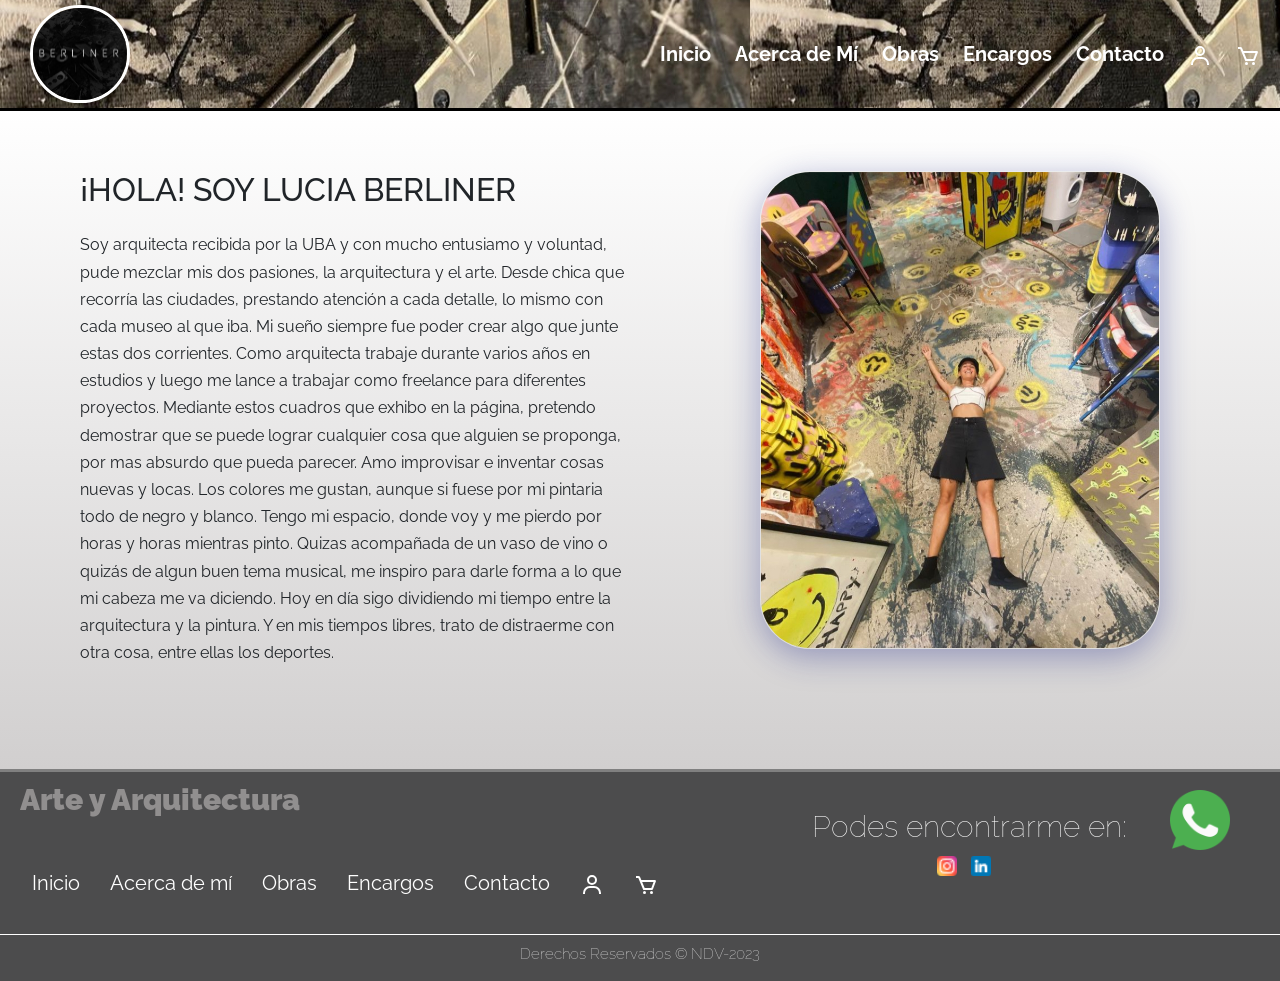
<file: paginas/acerca_de_mi.html>
<!DOCTYPE html>
<html lang="en">
<head>
    <meta charset="UTF-8">
    <meta http-equiv="X-UA-Compatible" content="IE=edge">
    <meta name="viewport" content="width=device-width, initial-scale=1.0">
    <title>Acerca de mí</title>
    <meta name="robots" content="nofollow">
    <link href="https://cdn.jsdelivr.net/npm/bootstrap@5.3.0-alpha1/dist/css/bootstrap.min.css" rel="stylesheet" integrity="sha384-GLhlTQ8iRABdZLl6O3oVMWSktQOp6b7In1Zl3/Jr59b6EGGoI1aFkw7cmDA6j6gD" crossorigin="anonymous">
    <link rel="shortcut icon" href="../images/flavicon.jpeg" type="image/x-icon">
    <link rel="stylesheet" href="../css/normalize.css">
    <link rel="stylesheet" href="../css/main.css">
    <link href="https://fonts.googleapis.com/css2?family=Oswald:wght@300&family=Raleway:wght@100;200&family=Roboto+Condensed:wght@300;400&family=Roboto+Mono:ital,wght@0,200;0,300;0,400;1,200;1,400;1,600&display=swap" rel="stylesheet">    
    <link rel="stylesheet" href="https://cdnjs.cloudflare.com/ajax/libs/font-awesome/4.7.0/css/font-awesome.min.css">
</head>
<body>
    <header>
        <div class="pages__header--container">
            <a href="../index.html" class="header__logo"><img src="../images/LogoLu.jpeg" alt="Logo Berliner" class="header__logo--img"></a>
           
            <div class="pages__navbar">
              <a href="../index.html">Inicio</a>
              <a href="./acerca_de_mi.html">Acerca de Mí</a>
              <a href="./obras.html">Obras</a>
              <a href="./encargos.html">Encargos</a>
              <a href="./contacto.html">Contacto</a>
              <a href="./inicio_sesion.html"><img src="../images/user.svg" alt="icono usuario inicio sesion" class="pages__nav--user"></a>
              <a href="./carrito.html"><img src="../images/carrito.svg" alt="icono carrito compra" class="pages__nav--carrito"></a>
        </div>
            <a href="javascript:void(0);" class="burguer__icon" id="burguer__menu">
              <i class="fa fa-bars"></i>
            </a>
        </div>
    </header>

        <div class="bio__container">
            <div class="bio__container--texto">
                    <h1 class="bio__texto--title">¡HOLA! SOY LUCIA BERLINER</h1>
                    <p class="bio__texto--paragraph">Soy arquitecta recibida por la UBA y con mucho entusiamo y voluntad, pude mezclar mis dos pasiones, la arquitectura y el arte. Desde chica que recorría las ciudades, 
                        prestando atención a cada detalle, lo mismo con cada museo al que iba. Mi sueño siempre fue poder crear algo que junte estas dos corrientes. Como arquitecta trabaje durante varios años en estudios y luego me lance 
                        a trabajar como freelance para diferentes proyectos. Mediante estos cuadros que exhibo en la página, pretendo demostrar que se puede lograr cualquier cosa que alguien se proponga, por mas absurdo que pueda parecer. Amo improvisar e
                         inventar cosas nuevas y locas. Los colores me gustan, aunque si fuese por mi pintaria todo de negro y blanco. Tengo mi espacio, donde voy y me pierdo por horas y horas mientras pinto. Quizas acompañada de un vaso de vino o quizás de algun buen tema musical,
                          me inspiro para darle forma a lo que mi cabeza me va diciendo. Hoy en día sigo dividiendo mi tiempo entre la arquitectura y la pintura. Y en mis tiempos libres, trato de distraerme con otra cosa, entre ellas los deportes.
                        </p>
                </div>

                <div class="bio__container--img">
                <figure class="bio__img">
                    <img src="../images/FotoLu.jpeg" alt="Foto Lucia tirada en pinturas" class="bio__img--pic">
                </figure>
            </div>
        </div>
        </div>
    </div>

    <div class="chatbot">
        <a href="https://www.instagram.com/berliner.arq.art/"><img src="../images/whatsapp (2).png" alt="whastapp chat icono" class="whatsapp_bot" width="60px"></a>
    </div>

        <footer class="footer__container">
            <div class="footer__info">
                <nav class="nav__footer">
                    <h2 class="footer__title">Arte y Arquitectura</h2>
            
                    <ul class="nav__footer--items">
                        <li class="nav__footer--item">
                            <a href="../index.html" class="nav__footer--texto">Inicio</a>
                        </li>
                        <li class="nav__footer--item">
                            <a href="./acerca_de_mi.html" class="nav__footer--texto">Acerca de mí</a>
                        </li>
                        <li class="nav__footer--item">
                            <a href="./obras.html" class="nav__footer--texto">Obras</a>
                        </li>
                        <li class="nav__footer--item">
                            <a href="./encargos.html" class="nav__footer--texto">Encargos</a>
                        </li>
                        <li class="nav__footer--item">
                            <a href="./contacto.html" class="nav__footer--texto">Contacto</a>
                        </li>
                        <li class="nav__footer--item">
                            <a href="./inicio_sesion.html"><img src="../images/user.svg" alt="icono usuario inicio sesion" class="nav__footer--user"></a>
                        </li>
                        <li class="nav__footer--item"> 
                            <a href="./carrito.html"><img src="../images/carrito.svg" alt="icono carrito compra" class="nav__footer--carrito"></a>
                        </li>    
                    </ul>
                </nav>
            <div class="footer__redes">
                <div class="footer__redes--sociales">
                    <h4 class="footer__encontrame">Podes encontrarme en:</h4>
                    <a href="https://www.instagram.com/berliner.arq.art/"> <img src="../images/instagram.png" alt="logo instragram" class="footer__redes--img"></a>
                    <a href="https://www.linkedin.com/in/berliner-lucia-007319102/?originalSubdomain=ar"><img src="../images/linkedin.png" alt="logo linkedin" class="footer__redes--img"></a> 
                </div>
            </div>
            </div>
           
            <div class="footer__copy">
                <h6 class="footer__copyright">Derechos Reservados &copy; NDV-2023</h6>
            </div>
            
    </footer>

    <script src="https://cdn.jsdelivr.net/npm/bootstrap@5.3.0-alpha1/dist/js/bootstrap.bundle.min.js" integrity="sha384-w76AqPfDkMBDXo30jS1Sgez6pr3x5MlQ1ZAGC+nuZB+EYdgRZgiwxhTBTkF7CXvN" crossorigin="anonymous"></script>
    <script src="../funciones.js"></script>
</body>
</html>
</file>
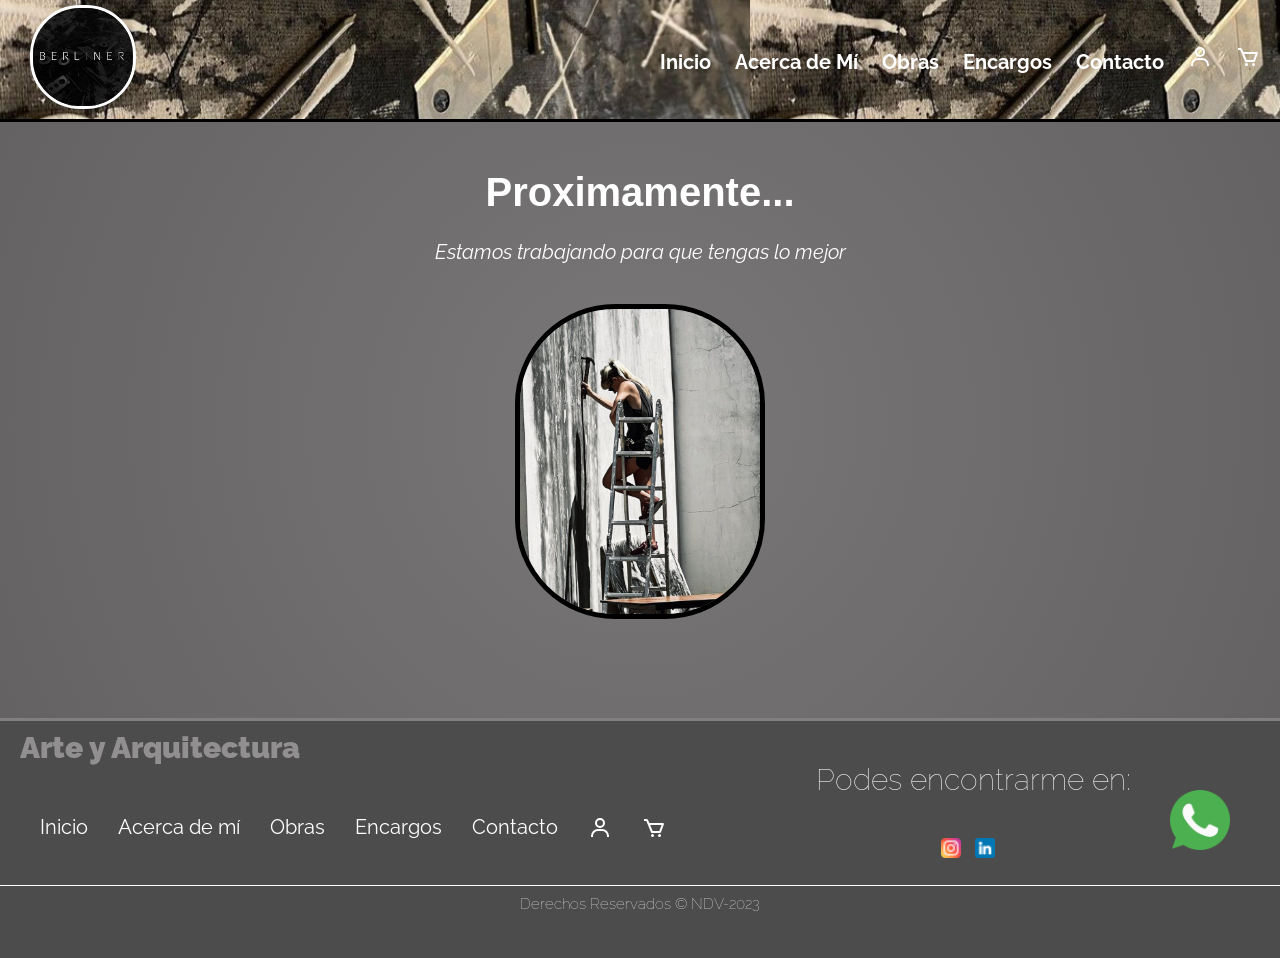
<file: paginas/carrito.html>
<!DOCTYPE html>
<html lang="en">
<head>
    <meta charset="UTF-8">
    <meta http-equiv="X-UA-Compatible" content="IE=edge">
    <meta name="viewport" content="width=device-width, initial-scale=1.0">
    <title>Aquí comprás tu cuadro de Berliner Arq & Art</title>
    <meta name="description" content="Compra cuadros de Arte y Arquitectura para tu hogar/empresa/espacio">
    <meta name="keywords" content="Compra, Lucia Berliner, cuadros de arte, cuadros de diseño, arquitectura">
    <link rel="shortcut icon" href="../images/flavicon.jpeg" type="image/x-icon">
    <link rel="stylesheet" href="../css/normalize.css">
    <link rel="stylesheet" href="../css/main.css">
    <link href="https://fonts.googleapis.com/css2?family=Oswald:wght@300&family=Raleway:wght@100;200&family=Roboto+Condensed:wght@300;400&family=Roboto+Mono:ital,wght@0,200;0,300;0,400;1,200;1,400;1,600&display=swap" rel="stylesheet">
    <link rel="stylesheet" href="https://cdnjs.cloudflare.com/ajax/libs/font-awesome/4.7.0/css/font-awesome.min.css">
</head>
<body>
    <header>
        <div class="pages__header--container">
            <a href="../index.html" class="header__logo"><img src="../images/LogoLu.jpeg" alt="Logo Berliner" class="header__logo--img"></a>
           
            <div class="pages__navbar">
              <a href="../index.html">Inicio</a>
              <a href="./acerca_de_mi.html">Acerca de Mí</a>
              <a href="./obras.html">Obras</a>
              <a href="./encargos.html">Encargos</a>
              <a href="./contacto.html">Contacto</a>
              <a href="./inicio_sesion.html"><img src="../images/user.svg" alt="icono usuario inicio sesion" class="pages__nav--user"></a>
              <a href="./carrito.html"><img src="../images/carrito.svg" alt="icono carrito compra" class="pages__nav--carrito"></a>
        </div>
            <a href="javascript:void(0);" class="burguer__icon" onclick="myFunction()">
              <i class="fa fa-bars"></i>
            </a>
        </div>
    </header>

    <div class="proximamente_container">
        <div class="proximamente_elementos">
            <div class="proximamente_textos">
                <h1 class="proximamente_title">Proximamente...</h1>
                <p class="proximamente_paragraph">Estamos trabajando para que tengas lo mejor</p>
            </div>
            <figure class="proximamente_foto">
                <img src="../images/vino.jpeg" alt="Foto Lucia Pintando Mural" class="proximamente_img">
            </figure>
        </div>
    </div>

    <div class="chatbot">
        <a href="https://www.instagram.com/berliner.arq.art/"><img src="../images/whatsapp (2).png" alt="whastapp chat icono" class="whatsapp_bot" width="60px"></a>
    </div>


    <footer class="footer__container">
        <div class="footer__info">
            <nav class="nav__footer">
                <h2 class="footer__title">Arte y Arquitectura</h2>
        
                <ul class="nav__footer--items">
                    <li class="nav__footer--item">
                        <a href="../index.html" class="nav__footer--texto">Inicio</a>
                    </li>
                    <li class="nav__footer--item">
                        <a href="./acerca_de_mi.html" class="nav__footer--texto">Acerca de mí</a>
                    </li>
                    <li class="nav__footer--item">
                        <a href="./obras.html" class="nav__footer--texto">Obras</a>
                    </li>
                    <li class="nav__footer--item">
                        <a href="./encargos.html" class="nav__footer--texto">Encargos</a>
                    </li>
                    <li class="nav__footer--item">
                        <a href="./contacto.html" class="nav__footer--texto">Contacto</a>
                    </li>
                    <li class="nav__footer--item">
                        <a href="./inicio_sesion.html"><img src="../images/user.svg" alt="icono usuario inicio sesion" class="nav__footer--user"></a>
                    </li>
                    <li class="nav__footer--item"> 
                        <a href="./carrito.html"><img src="../images/carrito.svg" alt="icono carrito compra" class="nav__footer--carrito"></a>
                    </li>    
                </ul>
            </nav>
        <div class="footer__redes">
            <div class="footer__redes--sociales">
                <h4 class="footer__encontrame">Podes encontrarme en:</h4>
                <a href="https://www.instagram.com/berliner.arq.art/"> <img src="../images/instagram.png" alt="logo instragram" class="footer__redes--img"></a>
                <a href="https://www.linkedin.com/in/berliner-lucia-007319102/?originalSubdomain=ar"><img src="../images/linkedin.png" alt="logo linkedin" class="footer__redes--img"></a> 
            </div>
        </div>
        </div>
       
        <div class="footer__copy">
            <h6 class="footer__copyright">Derechos Reservados &copy; NDV-2023</h6>
        </div>
        
    </footer>
    <script src="../funciones.js"></script>
</body>
</html>
</file>
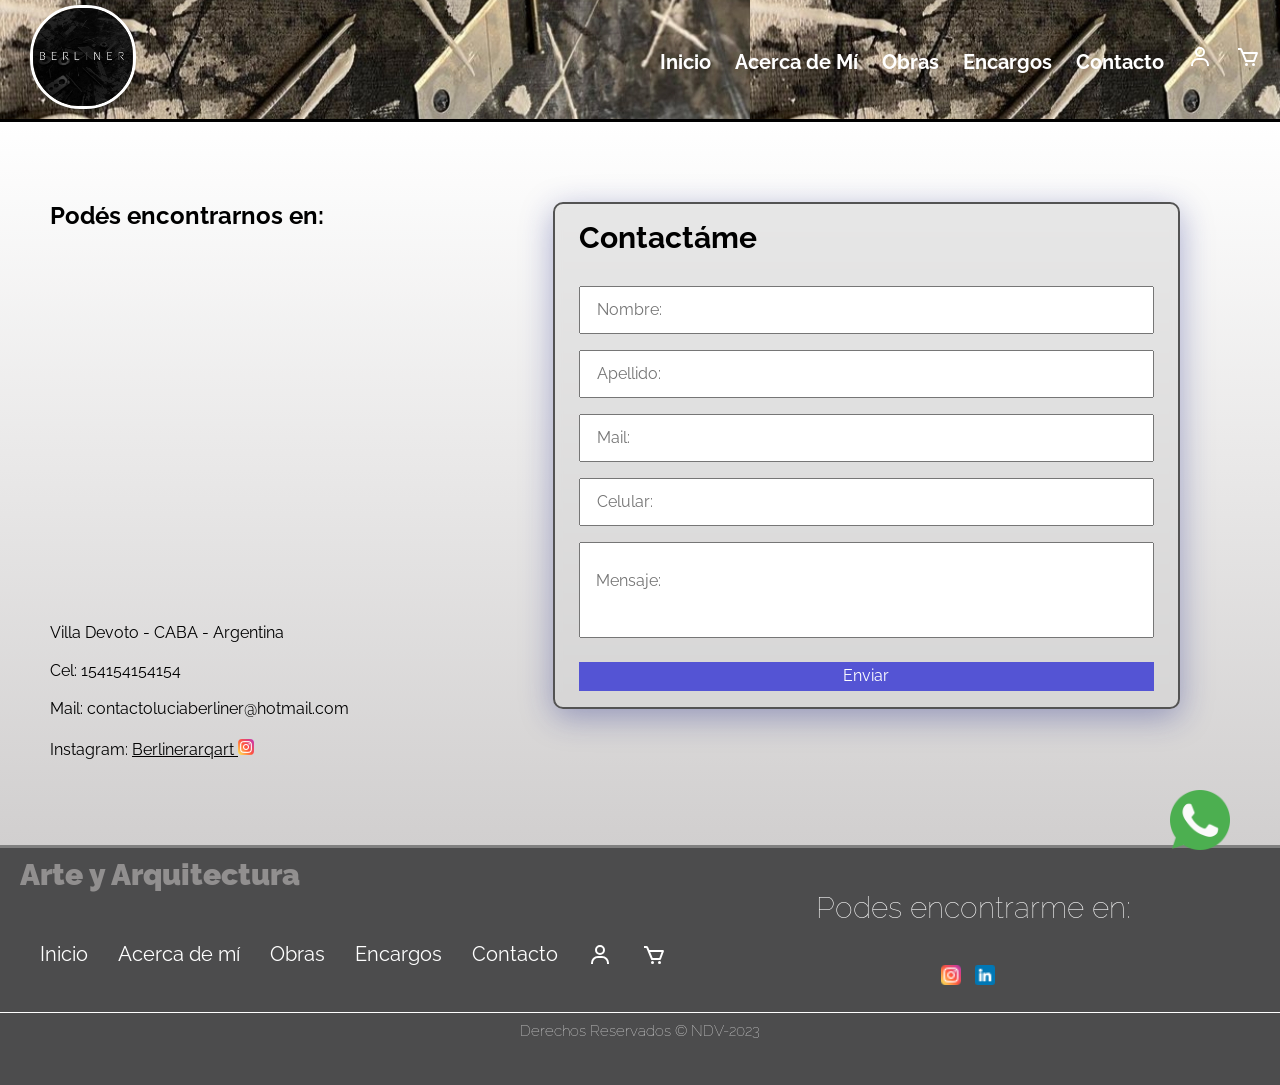
<file: paginas/contacto.html>
<!DOCTYPE html>
<html lang="en">
<head>
    <meta charset="UTF-8">
    <meta http-equiv="X-UA-Compatible" content="IE=edge">
    <meta name="viewport" content="width=device-width, initial-scale=1.0">
    <title>Contactá a Lucia Berliner</title>
    <meta name="description" content="Entra en contacto y comprá cuadros de Arte y Arquitectura para tu hogar/empresa/espacio">
    <meta name="keywords" content="Contacto, Lucia Berliner, cuadros de arte, cuadros de diseño, arquitectura">
    <link rel="shortcut icon" href="../images/flavicon.jpeg" type="image/x-icon">
    <link rel="stylesheet" href="../css/normalize.css">
    <link rel="stylesheet" href="../css/main.css">
    <link href="https://fonts.googleapis.com/css2?family=Oswald:wght@300&family=Raleway:wght@100;200&family=Roboto+Condensed:wght@300;400&family=Roboto+Mono:ital,wght@0,200;0,300;0,400;1,200;1,400;1,600&display=swap" rel="stylesheet">    
    <link rel="stylesheet" href="https://cdnjs.cloudflare.com/ajax/libs/font-awesome/4.7.0/css/font-awesome.min.css">
</head>
<body>
    <header>
        <div class="pages__header--container">
            <a href="../index.html" class="header__logo"><img src="../images/LogoLu.jpeg" alt="Logo Berliner" class="header__logo--img"></a>
           
            <div class="pages__navbar">
              <a href="../index.html">Inicio</a>
              <a href="./acerca_de_mi.html">Acerca de Mí</a>
              <a href="./obras.html">Obras</a>
              <a href="./encargos.html">Encargos</a>
              <a href="./contacto.html">Contacto</a>
              <a href="./inicio_sesion.html"><img src="../images/user.svg" alt="icono usuario inicio sesion" class="pages__nav--user"></a>
              <a href="./carrito.html"><img src="../images/carrito.svg" alt="icono carrito compra" class="pages__nav--carrito"></a>
        </div>
            <a href="javascript:void(0);" class="burguer__icon" onclick="myFunction()">
              <i class="fa fa-bars"></i>
            </a>
        </div>
    </header>
    
    <div class="contacto__container">
        <div class="contacto__container--info">
            <h2 class="contacto__container--title">Podés encontrarnos en:</h2>
            <iframe src="https://www.google.com/maps/embed?pb=!1m18!1m12!1m3!1d13136.577535675411!2d-58.52198754056875!3d-34.600510324153895!2m3!1f0!2f0!3f0!3m2!1i1024!2i768!4f13.1!3m3!1m2!1s0x95bcb7d17aecb4c5%3A0x2ec18aeefab8400!2sVilla%20Devoto%2C%20CABA!5e0!3m2!1ses!2sar!4v1674077058055!5m2!1ses!2sar" width="400" height="300" style="border:0;" allowfullscreen="" loading="lazy" referrerpolicy="no-referrer-when-downgrade" class="contacto__mapa"></iframe>
            <p class="contacto__direccion">Villa Devoto - CABA - Argentina</p>
            <p class="contacto__cel">Cel: 154154154154</p>
            <p class="contacto__mail">Mail: contactoluciaberliner@hotmail.com</p>
            <p class="contacto__insta">Instagram: <a href="https://www.instagram.com/berliner.arq.art/" class="enlace__insta">Berlinerarqart <img src= "../images/instagram.png" alt="insta" class="contacto__insta--logo"></a></a></p>
        </div>
        
        <form class="contacto__form" action="https://formspree.io/f/xzbqzvqv"
            method="post">
        <div class="contacto__form--info">
            <h2 class="contacto__form--title">Contactáme</h2>
                <input type="text" class="form__input--contacto" placeholder="Nombre:" name="name">
                <input type="text" class="form__input--contacto" placeholder="Apellido:"name="surname">
                <input type="text" class="form__input--contacto" placeholder="Mail:" name="email">
                <input type="text" class="form__input--contacto" placeholder="Celular:" name="celular">
                <textarea class="form__input--contacto form__input--contacto--Message" placeholder="Mensaje:"name="message"></textarea>
                <input type="submit" value="Enviar" class="submit__azul">
        </div>
           </form>
           </div>

           <div class="chatbot">
            <a href="https://www.instagram.com/berliner.arq.art/"><img src="../images/whatsapp (2).png" alt="whastapp chat icono" class="whatsapp_bot" width="60px"></a>
        </div>


        <footer class="footer__container">
            <div class="footer__info">
                <nav class="nav__footer">
                    <h2 class="footer__title">Arte y Arquitectura</h2>
            
                    <ul class="nav__footer--items">
                        <li class="nav__footer--item">
                            <a href="../index.html" class="nav__footer--texto">Inicio</a>
                        </li>
                        <li class="nav__footer--item">
                            <a href="./acerca_de_mi.html" class="nav__footer--texto">Acerca de mí</a>
                        </li>
                        <li class="nav__footer--item">
                            <a href="./obras.html" class="nav__footer--texto">Obras</a>
                        </li>
                        <li class="nav__footer--item">
                            <a href="./encargos.html" class="nav__footer--texto">Encargos</a>
                        </li>
                        <li class="nav__footer--item">
                            <a href="./contacto.html" class="nav__footer--texto">Contacto</a>
                        </li>
                        <li class="nav__footer--item">
                            <a href="./inicio_sesion.html"><img src="../images/user.svg" alt="icono usuario inicio sesion" class="nav__footer--user"></a>
                        </li>
                        <li class="nav__footer--item"> 
                            <a href="./carrito.html"><img src="../images/carrito.svg" alt="icono carrito compra" class="nav__footer--carrito"></a>
                        </li>    
                    </ul>
                </nav>
            <div class="footer__redes">
                <div class="footer__redes--sociales">
                    <h4 class="footer__encontrame">Podes encontrarme en:</h4>
                    <a href="https://www.instagram.com/berliner.arq.art/"> <img src="../images/instagram.png" alt="logo instragram" class="footer__redes--img"></a>
                    <a href="https://www.linkedin.com/in/berliner-lucia-007319102/?originalSubdomain=ar"><img src="../images/linkedin.png" alt="logo linkedin" class="footer__redes--img"></a> 
                </div>
            </div>
            </div>
           
            <div class="footer__copy">
                <h6 class="footer__copyright">Derechos Reservados &copy; NDV-2023</h6>
            </div>
            
    </footer>
    <script src="../funciones.js"></script>
</body>
</html>
</file>
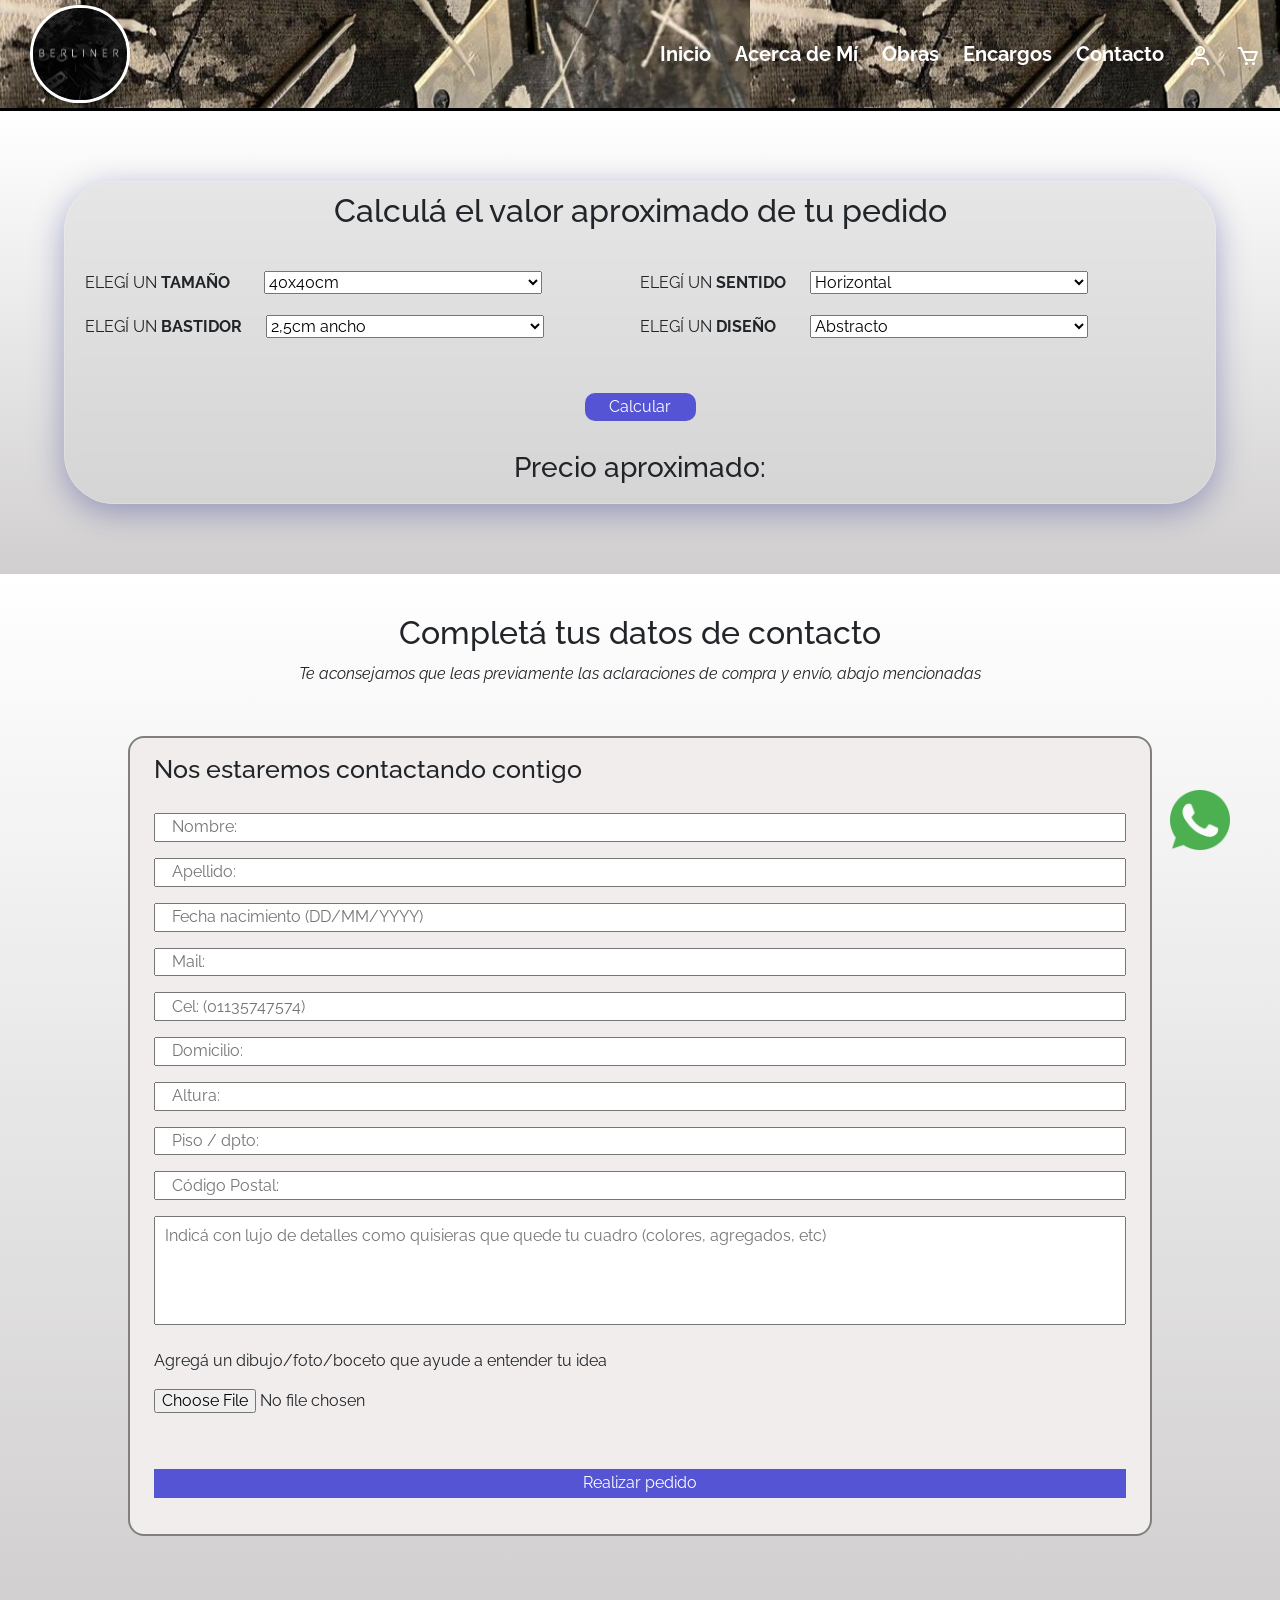
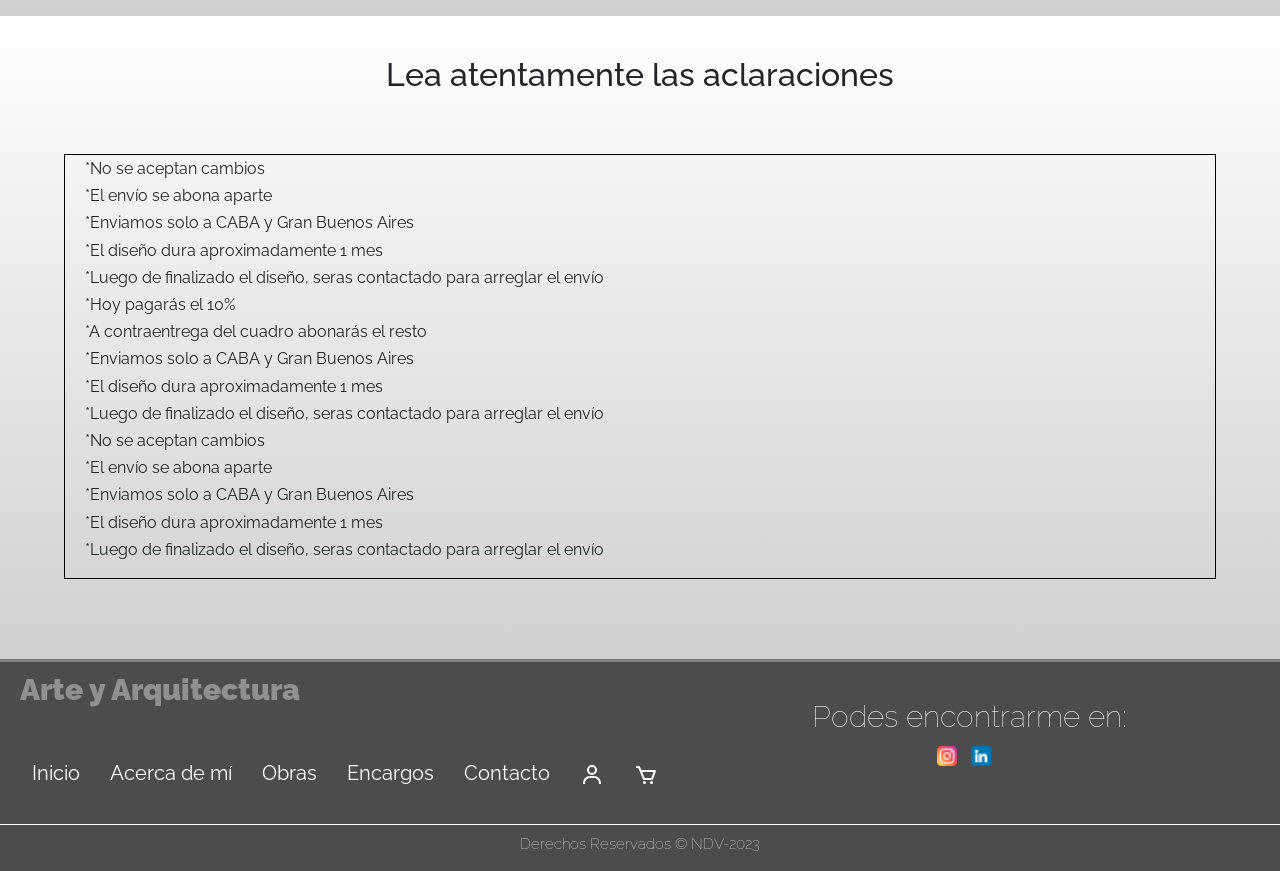
<file: paginas/encargos.html>
<!DOCTYPE html>
<html lang="en">
<head>
    <meta charset="UTF-8">
    <meta http-equiv="X-UA-Compatible" content="IE=edge">
    <meta name="viewport" content="width=device-width, initial-scale=1.0">
    <title>Encargos de cuadros a pedido de Berliner Arq & Art</title>
    <meta name="description" content="Aquí podras encargar cuadros de Arte y Arquitectura para tu hogar/empresa/espacio">
    <meta name="keywords" content="Encargos, Lucia Berliner, cuadros de arte, cuadros de diseño, arquitectura">
    <link href="https://cdn.jsdelivr.net/npm/bootstrap@5.3.0-alpha1/dist/css/bootstrap.min.css" rel="stylesheet" integrity="sha384-GLhlTQ8iRABdZLl6O3oVMWSktQOp6b7In1Zl3/Jr59b6EGGoI1aFkw7cmDA6j6gD" crossorigin="anonymous">
    <link rel="shortcut icon" href="../images/flavicon.jpeg" type="image/x-icon">
    <link rel="stylesheet" href="../css/normalize.css">
    <link rel="stylesheet" href="../css/main.css">
    <link href="https://fonts.googleapis.com/css2?family=Oswald:wght@300&family=Raleway:wght@100;200&family=Roboto+Condensed:wght@300;400&family=Roboto+Mono:ital,wght@0,200;0,300;0,400;1,200;1,400;1,600&display=swap" rel="stylesheet">    
    <link rel="stylesheet" href="https://cdnjs.cloudflare.com/ajax/libs/font-awesome/4.7.0/css/font-awesome.min.css">
</head>
<body>
    <header>
        <div class="pages__header--container">
            <a href="../index.html" class="header__logo"><img src="../images/LogoLu.jpeg" alt="Logo Berliner" class="header__logo--img"></a>
           
            <div class="pages__navbar">
              <a href="../index.html">Inicio</a>
              <a href="./acerca_de_mi.html">Acerca de Mí</a>
              <a href="./obras.html">Obras</a>
              <a href="./encargos.html">Encargos</a>
              <a href="./contacto.html">Contacto</a>
              <a href="./inicio_sesion.html"><img src="../images/user.svg" alt="icono usuario inicio sesion" class="pages__nav--user"></a>
              <a href="./carrito.html"><img src="../images/carrito.svg" alt="icono carrito compra" class="pages__nav--carrito"></a>
        </div>
            <a href="javascript:void(0);" class="burguer__icon" onclick="myFunction()">
              <i class="fa fa-bars"></i>
            </a>
        </div>
    </header>



        <div class="calculo__container"> 
         <form class="calculo__form" action="./encargos.html #resultado" method="get">
             <h2 class="calculo__form--title">Calculá el valor aproximado de tu pedido</h2>
             <div class="calculo__form--datos">
             <label class="label__tamano" for="tamano">ELEGÍ UN <B>TAMAÑO</B>
             <select name="tamano" id="tamano">
               <option value="40x40">40x40cm</option>
               <option value="50x30">50x30cm</option>
               <option value="1x1">1x1m</option>
               <option value="1,20x70">1,20x70cm</option>
               <option value="1,50x1">1,50x1m</option>
               <option value="2,10x1,20">2,10x1,20m</option>
             </select> </label>
             <label class="label__sentido" for="sentido">ELEGÍ UN <b>SENTIDO</b>
             <select name="sentido" id="sentido">
               <option value="horizontal">Horizontal</option>
               <option value="vertical">Vertical</option>
             </select></label>
             <br>
             <label class="label__bastidor" for="bastidor">ELEGÍ UN <b>BASTIDOR</b>
             <select name="bastidor" id="bastidor">
               <option value="2,5cm">2,5cm ancho</option>
               <option value="5cm">5cm ancho</option>
             </select> </label>
             <label class="label__diseno" for="diseno">ELEGÍ UN <B>DISEÑO</b>
                <select name="diseno" id="diseno">
                  <option value="abstracto">Abstracto</option>
                  <option value="figurativo">Figurativo</option>
                </select></label>
            </div>
                
            <div class="submit__container">
             <input  class="submit__azul" type="submit" value="Calcular" id="resultado">
            </div>
             <h3 class="precio_final">Precio aproximado: </h3>
          
           </form>
         
         </div>

         
         <div class="encargos_container">
            <h1 class="encargos_title">Completá tus datos de contacto</h1>
            <p class="encargos_paragraph">Te aconsejamos que leas previamente las aclaraciones de compra y envío, abajo mencionadas</p>
    
            <form action="./carrito.html" class="encargos_form" method="post" enctype="multipart/form-data">
            <div class="encargos_form_elementos">
                <h2 class="encargos_form_title">Nos estaremos contactando contigo</h2>

                <input type="text" class="encargos_form_input" placeholder="Nombre:" name="name" required>
                <input type="text" class="encargos_form_input" placeholder="Apellido:"name="surname" required>        
                <input type="text"class="encargos_form_input" placeholder="Fecha nacimiento (DD/MM/YYYY)"
                    onfocus="(this.type='date')" required>
                <input type="text" class="encargos_form_input" placeholder="Mail:" name="email" required>
                <input type="text" class="encargos_form_input" placeholder="Cel: (01135747574)"name="celular"required>
                <input type="text" class="encargos_form_input" placeholder="Domicilio:" name="calle"required>
                <input type="text" class="encargos_form_input" placeholder="Altura:" name="altura"required>
                <input type="text" class="encargos_form_input" placeholder="Piso / dpto:" name="piso">
                <input type="text" class="encargos_form_input" placeholder="Código Postal:" name="cp">
                <textarea class="encargos_form_input encargos_form_input_mensaje" placeholder="Indicá con lujo de detalles como quisieras que quede tu cuadro (colores, agregados, etc)"name="message"required></textarea>
                <p class="encargos_dibujo"> Agregá un dibujo/foto/boceto que ayude a entender tu idea</p> <input type="file" name="archivo" class="form_file">
                <input class="submit__azul" type="submit" value="Realizar pedido">
            </div>
           </form>
        </div>
        
      
    
         
        <div class="aclaraciones_container">
            <h2 class="aclaraciones_title">Lea atentamente las aclaraciones</h2>
            <div class="aclaraciones_cuadro">
                <p class="aclaraciones_paragraph">*No se aceptan cambios <br>*El envío se abona aparte <br>*Enviamos solo a CABA y Gran Buenos Aires<br>*El diseño dura aproximadamente 1 mes<br>*Luego de finalizado el diseño, seras contactado para arreglar el envío<br>*Hoy pagarás el 10% <br>*A contraentrega del cuadro abonarás el resto <br>*Enviamos solo a CABA y Gran Buenos Aires<br>*El diseño dura aproximadamente 1 mes<br>*Luego de finalizado el diseño, seras contactado para arreglar el envío<br>*No se aceptan cambios <br>*El envío se abona aparte <br>*Enviamos solo a CABA y Gran Buenos Aires<br>*El diseño dura aproximadamente 1 mes<br>*Luego de finalizado el diseño, seras contactado para arreglar el envío<br></p>
            </div>
        </div>

        <div class="chatbot">
            <a href="https://www.instagram.com/berliner.arq.art/"><img src="../images/whatsapp (2).png" alt="whastapp chat icono" class="whatsapp_bot" width="60px"></a>
        </div>
    

        
        <footer class="footer__container">
            <div class="footer__info">
                <nav class="nav__footer">
                    <h2 class="footer__title">Arte y Arquitectura</h2>
            
                    <ul class="nav__footer--items">
                        <li class="nav__footer--item">
                            <a href="../index.html" class="nav__footer--texto">Inicio</a>
                        </li>
                        <li class="nav__footer--item">
                            <a href="./acerca_de_mi.html" class="nav__footer--texto">Acerca de mí</a>
                        </li>
                        <li class="nav__footer--item">
                            <a href="./obras.html" class="nav__footer--texto">Obras</a>
                        </li>
                        <li class="nav__footer--item">
                            <a href="./encargos.html" class="nav__footer--texto">Encargos</a>
                        </li>
                        <li class="nav__footer--item">
                            <a href="./contacto.html" class="nav__footer--texto">Contacto</a>
                        </li>
                        <li class="nav__footer--item">
                            <a href="./inicio_sesion.html"><img src="../images/user.svg" alt="icono usuario inicio sesion" class="nav__footer--user"></a>
                        </li>
                        <li class="nav__footer--item"> 
                            <a href="./carrito.html"><img src="../images/carrito.svg" alt="icono carrito compra" class="nav__footer--carrito"></a>
                        </li>    
                    </ul>
                </nav>
            <div class="footer__redes">
                <div class="footer__redes--sociales">
                    <h4 class="footer__encontrame">Podes encontrarme en:</h4>
                    <a href="https://www.instagram.com/berliner.arq.art/"> <img src="../images/instagram.png" alt="logo instragram" class="footer__redes--img"></a>
                    <a href="https://www.linkedin.com/in/berliner-lucia-007319102/?originalSubdomain=ar"><img src="../images/linkedin.png" alt="logo linkedin" class="footer__redes--img"></a> 
                </div>
            </div>
            </div>
           
            <div class="footer__copy">
                <h6 class="footer__copyright">Derechos Reservados &copy; NDV-2023</h6>
            </div>
            
    </footer>

    <script src="https://cdn.jsdelivr.net/npm/bootstrap@5.3.0-alpha1/dist/js/bootstrap.bundle.min.js" integrity="sha384-w76AqPfDkMBDXo30jS1Sgez6pr3x5MlQ1ZAGC+nuZB+EYdgRZgiwxhTBTkF7CXvN" crossorigin="anonymous"></script>
    <script src="../funciones.js"></script>
</body>

</html>
</file>
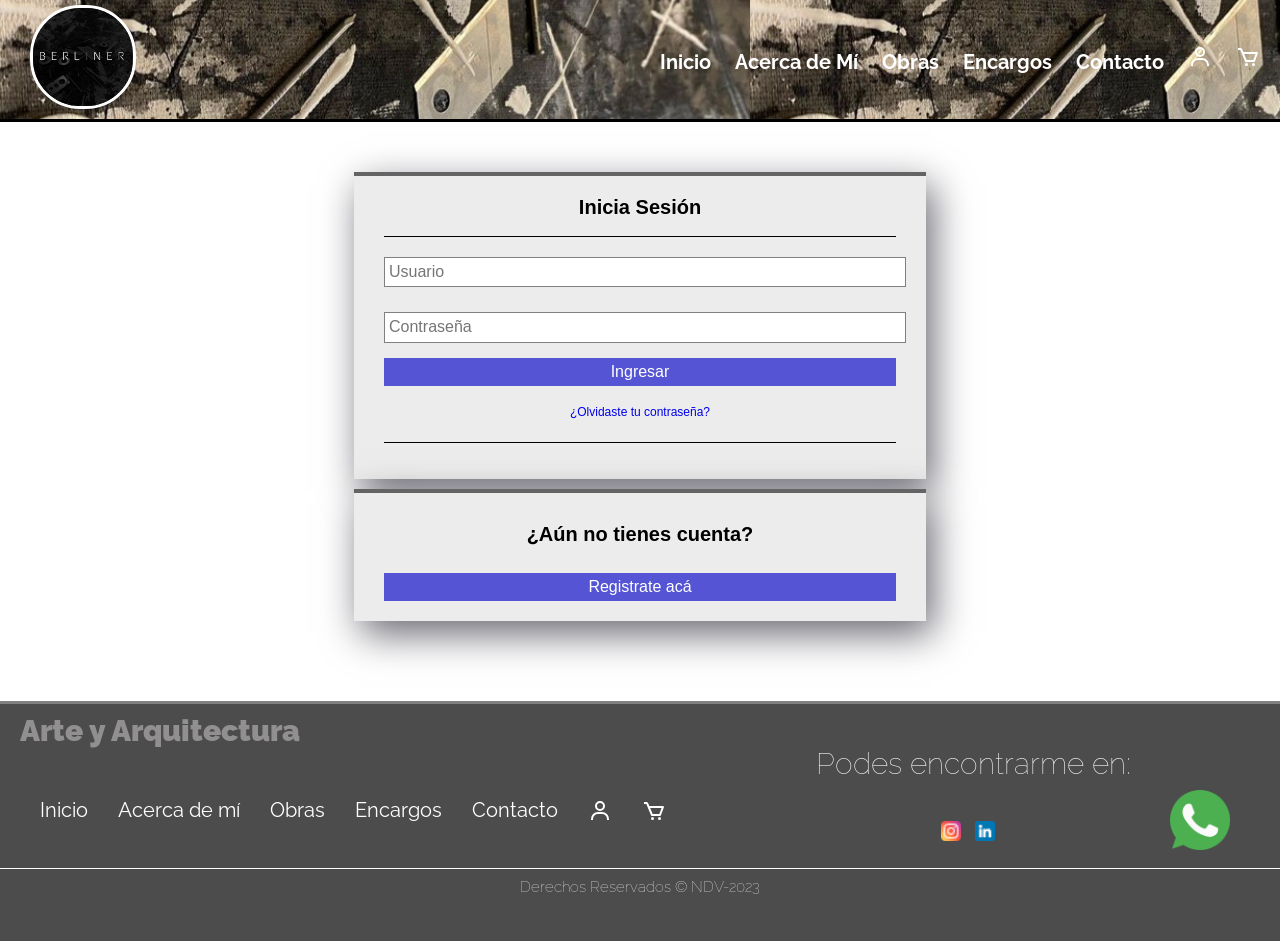
<file: paginas/inicio_sesion.html>
<!DOCTYPE html>
<html lang="en">
<head>
    <meta charset="UTF-8">
    <meta http-equiv="X-UA-Compatible" content="IE=edge">
    <meta name="viewport" content="width=device-width, initial-scale=1.0">
    <title>Inicia Sesión en la Página oficial de Lucia Berliner</title>
    <meta name="description" content="Logueate y comprá cuadros de Arte y Arquitectura para tu hogar/empresa/espacio">
    <meta name="keywords" content="Inicio Sesión, Lucia Berliner, cuadros de arte, cuadros de diseño, arquitectura">
    <link rel="shortcut icon" href="../images/flavicon.jpeg" type="image/x-icon">
    <link rel="stylesheet" href="../css/normalize.css">
    <link rel="stylesheet" href="../css/main.css">
    <link href="https://fonts.googleapis.com/css2?family=Oswald:wght@300&family=Raleway:wght@100;200&family=Roboto+Condensed:wght@300;400&family=Roboto+Mono:ital,wght@0,200;0,300;0,400;1,200;1,400;1,600&display=swap" rel="stylesheet">    
    <link rel="stylesheet" href="https://cdnjs.cloudflare.com/ajax/libs/font-awesome/4.7.0/css/font-awesome.min.css">
</head>
<body>
    <header>
        <div class="pages__header--container">
            <a href="../index.html" class="header__logo"><img src="../images/LogoLu.jpeg" alt="Logo Berliner" class="header__logo--img"></a>
           
            <div class="pages__navbar">
              <a href="../index.html">Inicio</a>
              <a href="./acerca_de_mi.html">Acerca de Mí</a>
              <a href="./obras.html">Obras</a>
              <a href="./encargos.html">Encargos</a>
              <a href="./contacto.html">Contacto</a>
              <a href="./inicio_sesion.html"><img src="../images/user.svg" alt="icono usuario inicio sesion" class="pages__nav--user"></a>
              <a href="./carrito.html"><img src="../images/carrito.svg" alt="icono carrito compra" class="pages__nav--carrito"></a>
        </div>
            <a href="javascript:void(0);" class="burguer__icon" onclick="myFunction()">
              <i class="fa fa-bars"></i>
            </a>
        </div>
    </header>


    <form class="form_login_form" action="../index.html "method="POST">
        <div class="form_login">
            <h5>Inicia Sesión</h5>
            <input class="user_login" type="email" name="usuario" value="" placeholder="Usuario">
            <input class="user_login" type="password" name="contrasena" value="" placeholder="Contraseña">
            <input class="submit__azul" type="submit" name="" value="Ingresar">
            <p><a class="olvidaste_login" href="../Paginas/reestablecer.html">¿Olvidaste tu contraseña?</a></p>
        </div>
    </form>
    <form class="form_login_form" action="./registro.html" method="POST">
        <div class="form_login_registro">
            <h6>¿Aún no tienes cuenta?</h6>
            <input class="submit__azul" type="submit" value="Registrate acá">
        </div> 
    </form>
        
    <div class="chatbot">
        <a href="https://www.instagram.com/berliner.arq.art/"><img src="../images/whatsapp (2).png" alt="whastapp chat icono" class="whatsapp_bot" width="60px"></a>
    </div>


    <footer class="footer__container">
            <div class="footer__info">
                <nav class="nav__footer">
                    <h2 class="footer__title">Arte y Arquitectura</h2>
            
                    <ul class="nav__footer--items">
                        <li class="nav__footer--item">
                            <a href="../index.html" class="nav__footer--texto">Inicio</a>
                        </li>
                        <li class="nav__footer--item">
                            <a href="./acerca_de_mi.html" class="nav__footer--texto">Acerca de mí</a>
                        </li>
                        <li class="nav__footer--item">
                            <a href="./obras.html" class="nav__footer--texto">Obras</a>
                        </li>
                        <li class="nav__footer--item">
                            <a href="./encargos.html" class="nav__footer--texto">Encargos</a>
                        </li>
                        <li class="nav__footer--item">
                            <a href="./contacto.html" class="nav__footer--texto">Contacto</a>
                        </li>
                        <li class="nav__footer--item">
                            <a href="./inicio_sesion.html"><img src="../images/user.svg" alt="icono usuario inicio sesion" class="nav__footer--user"></a>
                        </li>
                        <li class="nav__footer--item"> 
                            <a href="./carrito.html"><img src="../images/carrito.svg" alt="icono carrito compra" class="nav__footer--carrito"></a>
                        </li>    
                    </ul>
                </nav>
            <div class="footer__redes">
                <div class="footer__redes--sociales">
                    <h4 class="footer__encontrame">Podes encontrarme en:</h4>
                    <a href="https://www.instagram.com/berliner.arq.art/"> <img src="../images/instagram.png" alt="logo instagram" class="footer__redes--img"></a>
                    <a href="https://www.linkedin.com/in/berliner-lucia-007319102/?originalSubdomain=ar"><img src="../images/linkedin.png" alt="logo linkedin" class="footer__redes--img"></a> 
                </div>
            </div>
            </div>
           
            <div class="footer__copy">
                <h6 class="footer__copyright">Derechos Reservados &copy; NDV-2023</h6>
            </div>
            
    </footer>
    <script src="../funciones.js"></script>
</body>
</html>
</file>
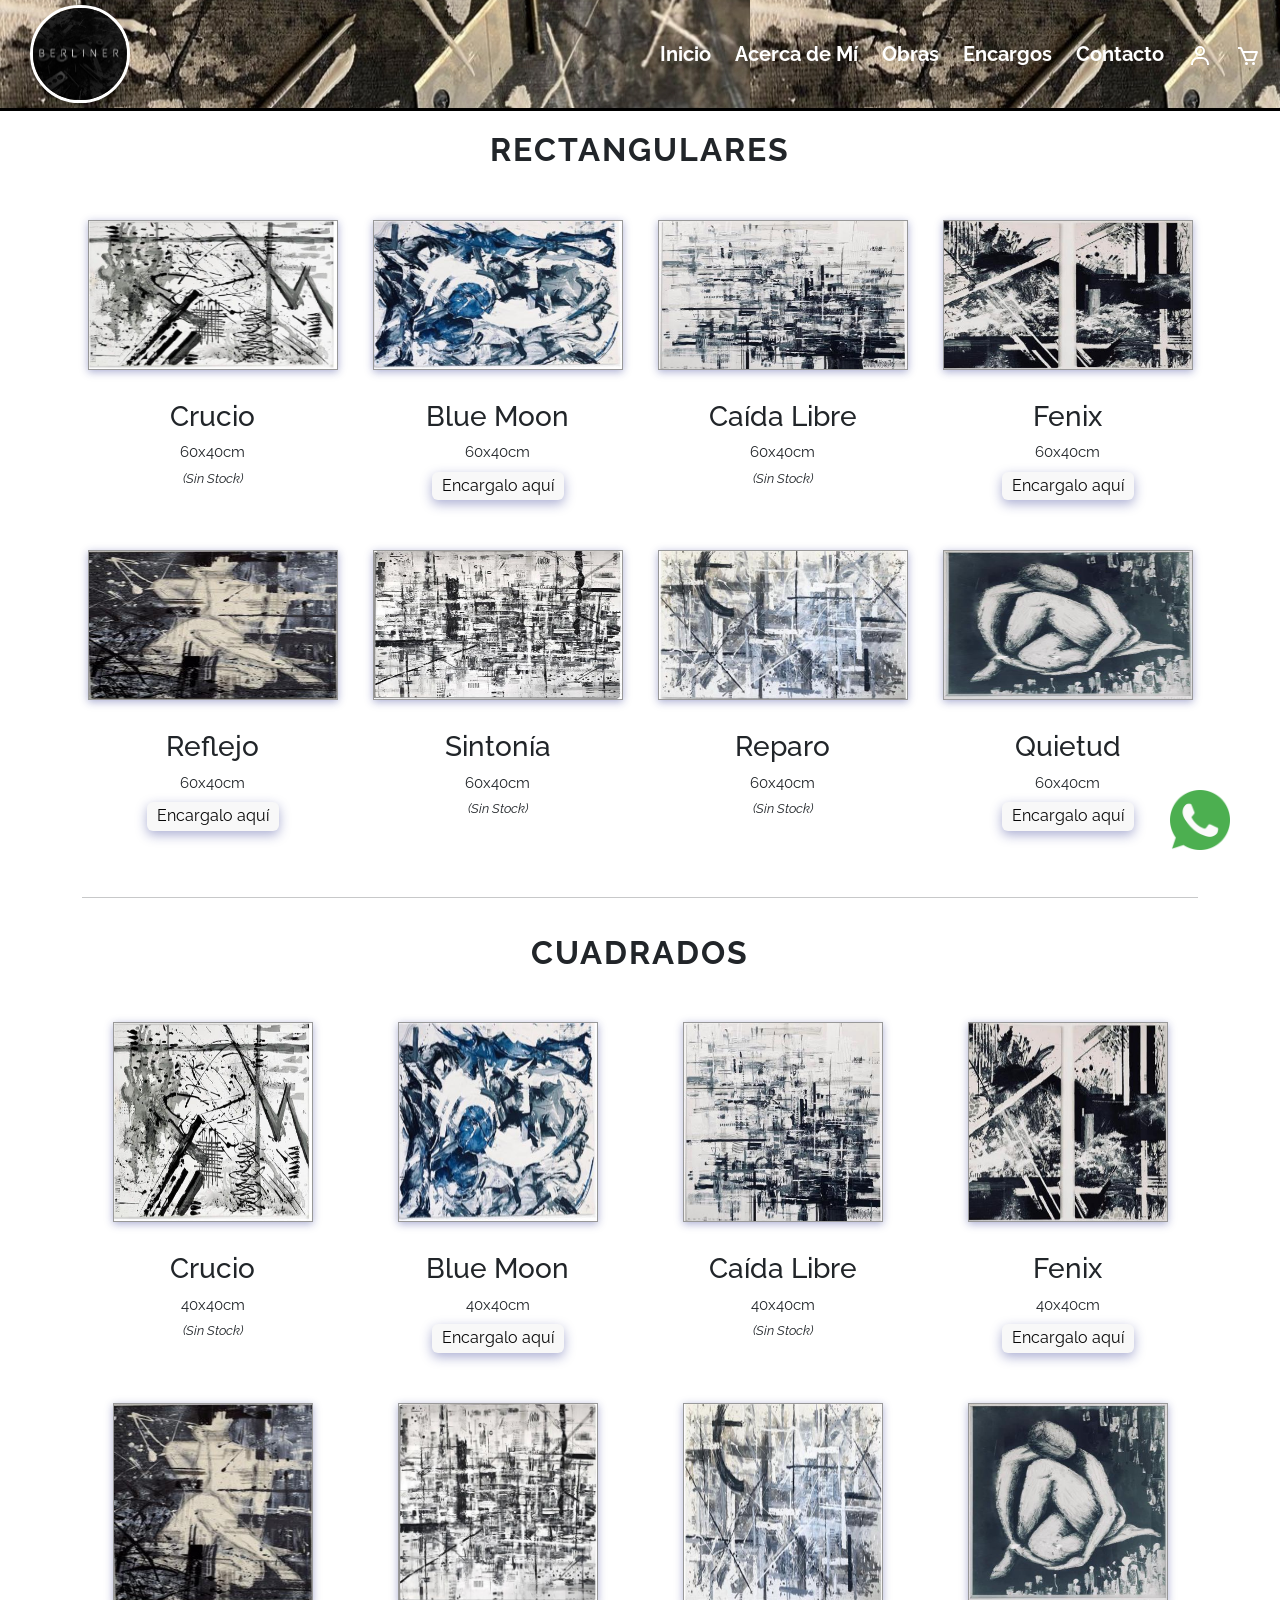
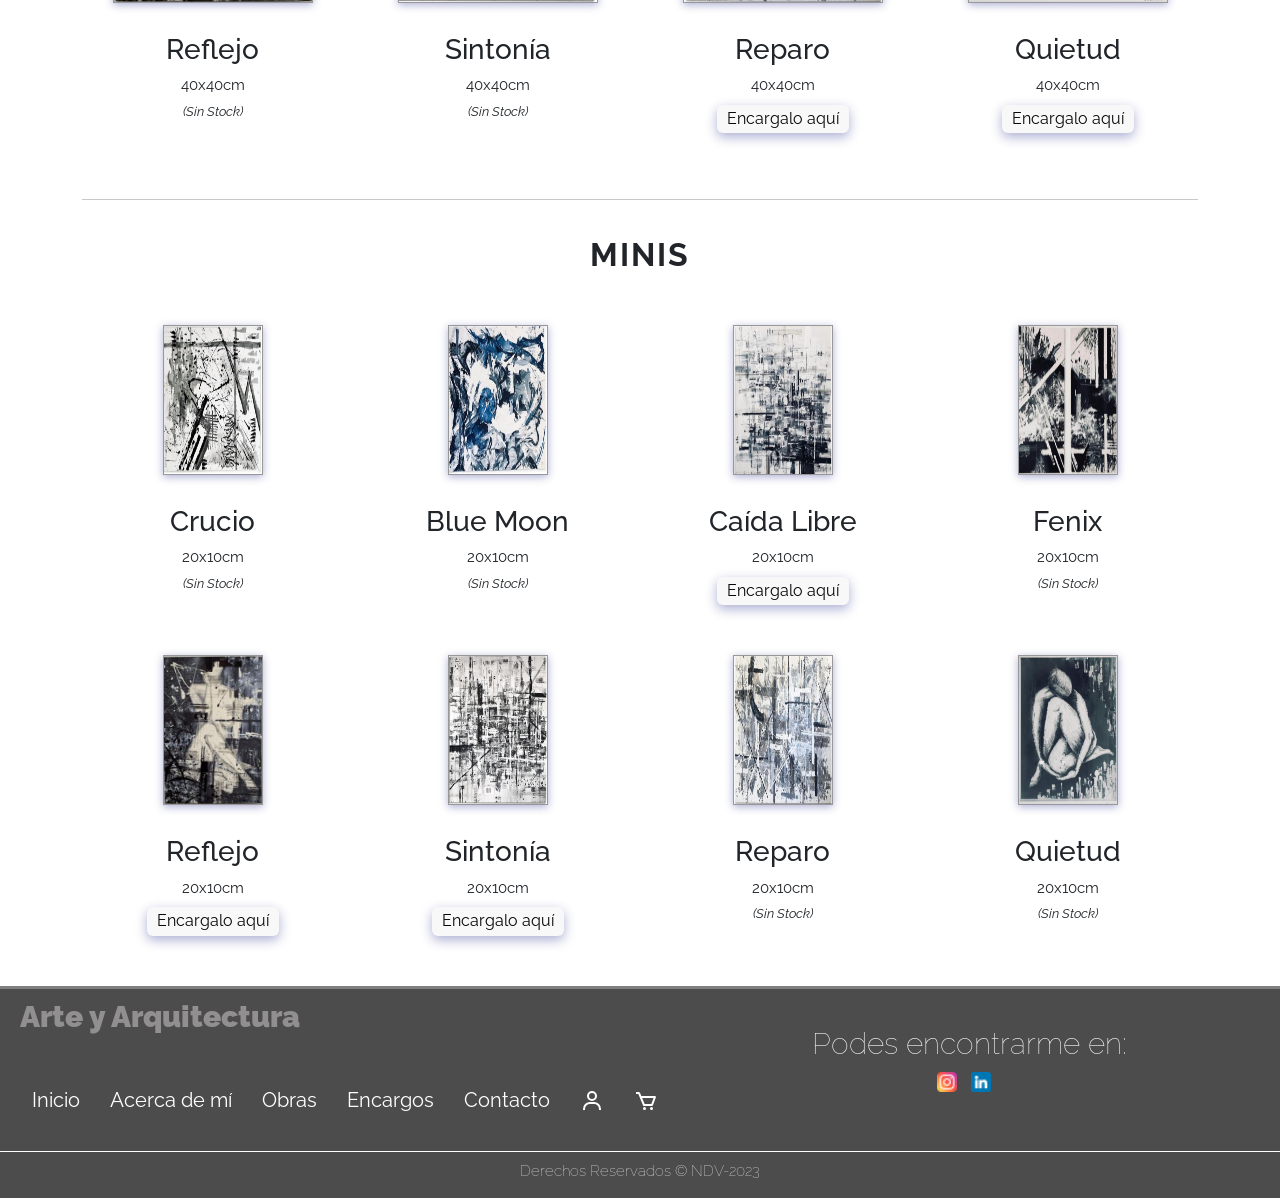
<file: paginas/obras.html>
<!DOCTYPE html>
<html lang="en">
<head>
    <meta charset="UTF-8">
    <meta http-equiv="X-UA-Compatible" content="IE=edge">
    <meta name="viewport" content="width=device-width, initial-scale=1.0">
    <title>Obras de Arte y Arquitectura diseñadas por Lucia Berliner</title>
    <meta name="description" content="Aquí podrás ver todas las obras y cuadros de Arte y Arquitectura para tu hogar/empresa/espacio">
    <meta name="keywords" content="Obras, Lucia Berliner, cuadros de arte, cuadros de diseño, arquitectura">
    <link href="https://cdn.jsdelivr.net/npm/bootstrap@5.3.0-alpha1/dist/css/bootstrap.min.css" rel="stylesheet" integrity="sha384-GLhlTQ8iRABdZLl6O3oVMWSktQOp6b7In1Zl3/Jr59b6EGGoI1aFkw7cmDA6j6gD" crossorigin="anonymous">
    <link rel="shortcut icon" href="../images/flavicon.jpeg" type="image/x-icon">
    <link rel="stylesheet" href="../css/normalize.css">
    <link rel="stylesheet" href="../css/main.css">
    <link href="https://fonts.googleapis.com/css2?family=Oswald:wght@300&family=Raleway:wght@100;200&family=Roboto+Condensed:wght@300;400&family=Roboto+Mono:ital,wght@0,200;0,300;0,400;1,200;1,400;1,600&display=swap" rel="stylesheet">    
    <link rel="stylesheet" href="https://cdnjs.cloudflare.com/ajax/libs/font-awesome/4.7.0/css/font-awesome.min.css">
</head>
<body>
    <header>
        <div class="pages__header--container">
            <a href="../index.html" class="header__logo"><img src="../images/LogoLu.jpeg" alt="Logo Berliner" class="header__logo--img"></a>
           
            <div class="pages__navbar">
              <a href="../index.html">Inicio</a>
              <a href="./acerca_de_mi.html">Acerca de Mí</a>
              <a href="./obras.html">Obras</a>
              <a href="./encargos.html">Encargos</a>
              <a href="./contacto.html">Contacto</a>
              <a href="./inicio_sesion.html"><img src="../images/user.svg" alt="icono usuario inicio sesion" class="pages__nav--user"></a>
              <a href="./carrito.html"><img src="../images/carrito.svg" alt="icono carrito compra" class="pages__nav--carrito"></a>
        </div>
            <a href="javascript:void(0);" class="burguer__icon" onclick="myFunction()">
              <i class="fa fa-bars"></i>
            </a>
        </div>
    </header>


    <div class="container"> 
                <h2 class="obras_title" id="rectangulares">Rectangulares</h2>
                
        <div class="row" id="row_rectangulares">
                <div class="col-sm-12 col-md-6 col-lg-4 col-xl-3">
                    <div class="obras">
                        <img src="../images/Obra1.jpeg" alt="Obra Crucio Rectangular" class="obra_img_rectangulares">
                        <div class ="obras_especificaciones">
                        <h3 class="obra_img_title">Crucio</h3>
                        <p class="obra_img_paragraph">60x40cm</p>
                        <p class="obra_img_paragraph_stock">(Sin Stock)</p>
                        </div>
                    </div>
                </div>
                <div class="col-sm-12 col-md-6 col-lg-4 col-xl-3">
                    <div class="obras">
                        <img src="../images/Obra2.jpeg" alt="Obra Blue Moon Rectangular" class="obra_img_rectangulares">
                        <div class ="obras_especificaciones">
                        <h3 class="obra_img_title">Blue Moon</h3>
                        <p class="obra_img_paragraph">60x40cm</p>
                        <form class="form_obras" action="./carrito.html" method="get">
                            <div class="form_obras_container">  
                            <input type="submit" value="Encargalo aquí" class="submit">
                            </div>
                        </form>
                        </div>
                    </div>
                </div>
                <div class="col-sm-12 col-md-6 col-lg-4 col-xl-3">
                    <div class="obras_icons">
                        <img src="../images/Obra3.jpeg" alt="Obra Caida Libre Rectangular" class="obra_img_rectangulares">
                        <div class ="obras_especificaciones">
                        <h3 class="obra_img_title">Caída Libre</h3>
                        <p class="obra_img_paragraph">60x40cm</p>
                        <p class="obra_img_paragraph_stock">(Sin Stock)</p>
                        </div>
                    </div>
                </div>

                <div class="col-sm-12 col-md-6 col-lg-12 col-xl-3">
                    <div class="obras_icons">
                        <img src="../images/Obra4.jpeg" alt="Obra Fenix Rectangular" class="obra_img_rectangulares">
                        <div class ="obras_especificaciones">
                        <h3 class="obra_img_title">Fenix</h3>
                        <p class="obra_img_paragraph">60x40cm</p>
                        <form class="form_obras" action="./carrito.html" method="get">
                            <div class="form_obras_container">  
                            <input type="submit" value="Encargalo aquí" class="submit">
                            </div>
                        </form>
                        </div>
                    </div>
                </div>
                </div>

                <div class="row"id="row_rectangulares">
                    <div class="col-sm-12 col-md-6 col-lg-4 col-xl-3">
                    <div class="obras_icons">
                        <img src="../images/Obra5.jpeg" alt="Obra Reflejo Rectangular" class="obra_img_rectangulares">
                        <div class ="obras_especificaciones">
                        <h3 class="obra_img_title">Reflejo</h3>
                        <p class="obra_img_paragraph">60x40cm</p>
                        <form class="form_obras" action="./carrito.html" method="get">
                            <div class="form_obras_container">  
                            <input type="submit" value="Encargalo aquí" class="submit">
                            </div>
                        </form>
                        </div>
                    </div>
                </div>
                <div class="col-sm-12 col-md-6 col-lg-4 col-xl-3">
                    <div class="obras_icons">
                        <img src="../images/Obra6.jpeg" alt="Obra Sintonia Rectangular" class="obra_img_rectangulares">
                        <div class ="obras_especificaciones">
                        <h3 class="obra_img_title">Sintonía</h3>
                        <p class="obra_img_paragraph">60x40cm</p>
                        <p class="obra_img_paragraph_stock">(Sin Stock)</p>
                        </div>
                    </div>
                </div>
                <div class="col-sm-12 col-md-6 col-lg-4 col-xl-3">
                    <div class="obras_icons">
                        <img src="../images/Obra7.jpeg" alt="Obra Reparo Rectangular" class="obra_img_rectangulares">
                        <div class ="obras_especificaciones">
                        <h3 class="obra_img_title">Reparo</h3>
                        <p class="obra_img_paragraph">60x40cm</p>
                        <p class="obra_img_paragraph_stock">(Sin Stock)</p>
                        </div>
                    </div>
                </div>
                <div class="col-sm-12 col-md-6 col-lg-12 col-xl-3">
                    <div class="obras_icons">
                        <img src="../images/Obra8.jpeg" alt="Obra Quietud Rectangular" class="obra_img_rectangulares">
                        <div class ="obras_especificaciones">
                        <h3 class="obra_img_title">Quietud</h3>
                        <p class="obra_img_paragraph">60x40cm</p>
                        <form class="form_obras" action="./carrito.html" method="get">
                            <div class="form_obras_container">  
                            <input type="submit" value="Encargalo aquí" class="submit">
                            </div>
                        </form>
                        </div>
                    </div>
                </div>
            </div>

        

        <hr>
                <h2 class="obras_title" id="cuadrados">Cuadrados</h2>
                   <div class="row" id="row_cuadrados">
                    <div class="col-sm-6 col-md-4 col-lg-3">

                    <div class="obras_icons">
                        <img src="../images/Obra1.jpeg" alt="Obra Crucio Cuadrada" class="obra_img_cuadrados">
                        <div class ="obras_especificaciones">
                        <h3 class="obra_img_title">Crucio</h3>
                        <p class="obra_img_paragraph">40x40cm</p>
                        <p class="obra_img_paragraph_stock">(Sin Stock)</p>
                        </div>
                    </div>
                </div>
                <div class="col-sm-6 col-md-4 col-lg-3">
                    <div class="obras_icons">
                        <img src="../images/Obra2.jpeg" alt="Obra Blue Moon Cuadrada" class="obra_img_cuadrados">
                        <div class ="obras_especificaciones">
                        <h3 class="obra_img_title">Blue Moon</h3>
                        <p class="obra_img_paragraph">40x40cm</p>
                        <form class="form_obras" action="./carrito.html" method="get">
                            <div class="form_obras_container">  
                            <input type="submit" value="Encargalo aquí" class="submit">
                            </div>
                        </form>
                        </div>
                    </div>
                </div>
                <div class="col-sm-6 col-md-4 col-lg-3">
                    <div class="obras_icons">
                        <img src="../images/Obra3.jpeg" alt="Obra Caida Libre Cuadrada" class="obra_img_cuadrados">
                        <div class ="obras_especificaciones">
                        <h3 class="obra_img_title">Caída Libre</h3>
                        <p class="obra_img_paragraph">40x40cm</p>
                        <p class="obra_img_paragraph_stock">(Sin Stock)</p>
                        </div>
                    </div>
                </div>
                <div class="col-sm-6 col-md-12 col-lg-3">
                    <div class="obras_icons">
                        <img src="../images/Obra4.jpeg" alt="Obra Fenix Cuadrada" class="obra_img_cuadrados">
                        <div class ="obras_especificaciones">
                        <h3 class="obra_img_title">Fenix</h3>
                        <p class="obra_img_paragraph">40x40cm</p>
                        <form class="form_obras" action="./carrito.html" method="get">
                            <div class="form_obras_container">  
                            <input type="submit" value="Encargalo aquí" class="submit">
                            </div>
                        </form>
                        </div>
                    </div>
                </div>
                </div>

                <div class="row"id="row_cuadrados">
                    <div class="col-sm-6 col-md-4 col-lg-3">
                    <div class="obras_icons">
                        <img src="../images/Obra5.jpeg" alt="Obra Reflejo Cuadrada" class="obra_img_cuadrados">
                        <div class ="obras_especificaciones">
                        <h3 class="obra_img_title">Reflejo</h3>
                        <p class="obra_img_paragraph">40x40cm</p>
                        <p class="obra_img_paragraph_stock">(Sin Stock)</p>
                        </div>
                    </div>
                    </div>
                    <div class="col-sm-6 col-md-4 col-lg-3">
                    <div class="obras_icons">
                        <img src="../images/Obra6.jpeg" alt="Obra Sintonia Cuadrada" class="obra_img_cuadrados">
                        <div class ="obras_especificaciones">
                        <h3 class="obra_img_title">Sintonía</h3>
                        <p class="obra_img_paragraph">40x40cm</p>
                        <p class="obra_img_paragraph_stock">(Sin Stock)</p>
                        </div>
                    </div>
                </div>
                <div class="col-sm-6 col-md-4 col-lg-3">
                    <div class="obras_icons">
                        <img src="../images/Obra7.jpeg" alt="Obra Reparo Cuadrada" class="obra_img_cuadrados">
                        <div class ="obras_especificaciones">
                        <h3 class="obra_img_title">Reparo</h3>
                        <p class="obra_img_paragraph">40x40cm</p>
                        <form class="form_obras" action="./carrito.html" method="get">
                            <div class="form_obras_container">  
                            <input type="submit" value="Encargalo aquí" class="submit">
                            </div>
                        </form>
                        </div>
                    </div>
                </div>
                <div class="col-sm-6 col-md-12 col-lg-3">
                    <div class="obras_icons">
                        <img src="../images/Obra8.jpeg" alt="Obra Quietud Cuadrada" class="obra_img_cuadrados">
                        <div class ="obras_especificaciones">
                        <h3 class="obra_img_title">Quietud</h3>
                        <p class="obra_img_paragraph">40x40cm</p>
                        <form class="form_obras" action="./carrito.html" method="get">
                            <div class="form_obras_container">  
                            <input type="submit" value="Encargalo aquí" class="submit">
                            </div>
                        </form>
                        </div>
                    </div>
                </div>
            </div>
            
            <hr>
                <h2 class="obras_title" id="minis">Minis</h2>

                <div class="row" id="row_minis">
                    <div class="col-sm-4 col-md-3">
                
                    <div class="obras_icons">
                        <img src="../images/Obra1.jpeg" alt="Obra Crucio Minis" class="obra_img_minis">
                        <div class ="obras_especificaciones">
                        <h3 class="obra_img_title">Crucio</h3>
                        <p class="obra_img_paragraph">20x10cm</p>
                        <p class="obra_img_paragraph_stock">(Sin Stock)</p>
                        </div>
                    </div>
                </div>
                <div class="col-sm-4 col-md-3">
                    <div class="obras_icons">
                        <img src="../images/Obra2.jpeg" alt="Obra Blue Moon Minis" class="obra_img_minis">
                        <div class ="obras_especificaciones">
                        <h3 class="obra_img_title">Blue Moon</h3>
                        <p class="obra_img_paragraph">20x10cm</p>
                        <p class="obra_img_paragraph_stock">(Sin Stock)</p>
                        </div>
                    </div>
                </div>
                <div class="col-sm-4 col-md-3">
                    <div class="obras_icons">
                        <img src="../images/Obra3.jpeg" alt="Obra Caida Libre Minis" class="obra_img_minis">
                        <div class ="obras_especificaciones">
                        <h3 class="obra_img_title">Caída Libre</h3>
                        <p class="obra_img_paragraph">20x10cm</p>
                        <form class="form_obras" action="./carrito.html" method="get">
                            <div class="form_obras_container">  
                            <input type="submit" value="Encargalo aquí" class="submit">
                            </div>
                        </form>
                        </div>
                    </div>
                </div>
                <div class="col-sm-12 col-md-3">
                    <div class="obras_icons">
                        <img src="../images/Obra4.jpeg" alt="Obra Fenix Minis" class="obra_img_minis">
                        <div class ="obras_especificaciones">
                        <h3 class="obra_img_title">Fenix</h3>
                        <p class="obra_img_paragraph">20x10cm</p>
                        <p class="obra_img_paragraph_stock">(Sin Stock)</p>
                        </div>
                    </div>
                </div>
                </div>

                <div class="row"id="row_minis">
                    <div class="col-sm-4 col-md-3">
                    <div class="obras_icons">
                        <img src="../images/Obra5.jpeg" alt="Obra Reflejo Minis" class="obra_img_minis">
                        <div class ="obras_especificaciones">
                        <h3 class="obra_img_title">Reflejo</h3>
                        <p class="obra_img_paragraph">20x10cm</p>
                        <form class="form_obras" action="./carrito.html" method="get">
                            <div class="form_obras_container">  
                            <input type="submit" value="Encargalo aquí" class="submit">
                            </div>
                        </form>
                        </div>
                    </div>
                    </div>

                    <div class="col-sm-4 col-md-3">
                    <div class="obras_icons">
                        <img src="../images/Obra6.jpeg" alt="Obra Sintonia Minis" class="obra_img_minis">
                        <div class ="obras_especificaciones">
                        <h3 class="obra_img_title">Sintonía</h3>
                        <p class="obra_img_paragraph">20x10cm</p>
                        <form class="form_obras" action="./carrito.html" method="get">
                            <div class="form_obras_container">  
                            <input type="submit" value="Encargalo aquí" class="submit">
                            </div>
                        </form>
                        </div>
                    </div>
                    </div>

                    <div class="col-sm-4 col-md-3">
                    <div class="obras_icons">
                        <img src="../images/Obra7.jpeg" alt="Obra Reparo Minis" class="obra_img_minis">
                        <div class ="obras_especificaciones">
                        <h3 class="obra_img_title">Reparo</h3>
                        <p class="obra_img_paragraph">20x10cm</p>
                        <p class="obra_img_paragraph_stock">(Sin Stock)</p>
                        </div>
                    </div>
                </div>

                <div class="col-sm-12 col-md-3">
                    <div class="obras_icons">
                        <img src="../images/Obra8.jpeg" alt="Obra Quietud Minis" class="obra_img_minis">
                        <div class ="obras_especificaciones">
                        <h3 class="obra_img_title">Quietud</h3>
                        <p class="obra_img_paragraph">20x10cm</p>
                        <p class="obra_img_paragraph_stock">(Sin Stock)</p>
                        </div>
                    </div>
                </div>
            </div>
        </div>
        
            <div class="chatbot">
                <a href="https://www.instagram.com/berliner.arq.art/"><img src="../images/whatsapp (2).png" alt="whastapp chat icono" class="whatsapp_bot" width="60px"></a>
            </div>
            
        
            <footer class="footer__container">
                <div class="footer__info">
                    <nav class="nav__footer">
                        <h2 class="footer__title">Arte y Arquitectura</h2>
                
                        <ul class="nav__footer--items">
                            <li class="nav__footer--item">
                                <a href="../index.html" class="nav__footer--texto">Inicio</a>
                            </li>
                            <li class="nav__footer--item">
                                <a href="./acerca_de_mi.html" class="nav__footer--texto">Acerca de mí</a>
                            </li>
                            <li class="nav__footer--item">
                                <a href="./obras.html" class="nav__footer--texto">Obras</a>
                            </li>
                            <li class="nav__footer--item">
                                <a href="./encargos.html" class="nav__footer--texto">Encargos</a>
                            </li>
                            <li class="nav__footer--item">
                                <a href="./contacto.html" class="nav__footer--texto">Contacto</a>
                            </li>
                            <li class="nav__footer--item">
                                <a href="./inicio_sesion.html"><img src="../images/user.svg" alt="icono usuario inicio sesion" class="nav__footer--user"></a>
                            </li>
                            <li class="nav__footer--item"> 
                                <a href="./carrito.html"><img src="../images/carrito.svg" alt="icono carrito compra" class="nav__footer--carrito"></a>
                            </li>    
                        </ul>
                    </nav>
                <div class="footer__redes">
                    <div class="footer__redes--sociales">
                        <h4 class="footer__encontrame">Podes encontrarme en:</h4>
                        <a href="https://www.instagram.com/berliner.arq.art/"> <img src="../images/instagram.png" alt="logo instagram" class="footer__redes--img"></a>
                        <a href="https://www.linkedin.com/in/berliner-lucia-007319102/?originalSubdomain=ar"><img src="../images/linkedin.png" alt="logo linkedin" class="footer__redes--img"></a> 
                    </div>
                </div>
                </div>
               
                <div class="footer__copy">
                    <h6 class="footer__copyright">Derechos Reservados &copy; NDV-2023</h6>
                </div>
                
        </footer>
        <body>
        <script src="https://cdn.jsdelivr.net/npm/bootstrap@5.3.0-alpha1/dist/js/bootstrap.bundle.min.js" integrity="sha384-w76AqPfDkMBDXo30jS1Sgez6pr3x5MlQ1ZAGC+nuZB+EYdgRZgiwxhTBTkF7CXvN" crossorigin="anonymous"></script>
        <script src="../funciones.js"></script>    
</body>

        </html>
</file>
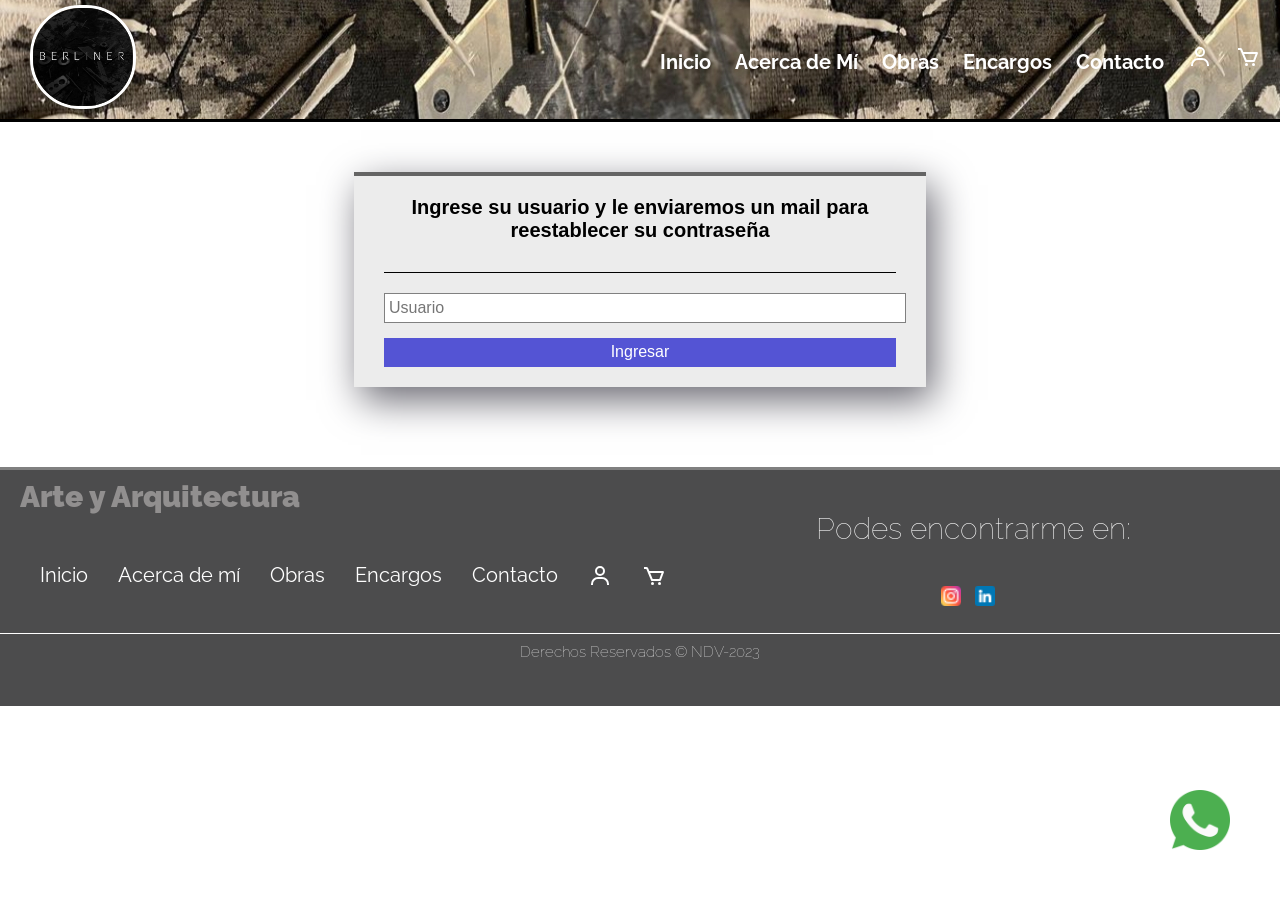
<file: paginas/reestablecer.html>
<!DOCTYPE html>
<html lang="en">
<head>
    <meta charset="UTF-8">
    <meta http-equiv="X-UA-Compatible" content="IE=edge">
    <meta name="viewport" content="width=device-width, initial-scale=1.0">
    <title>Olvidaste la contraseña de la Página oficial de Lucia Berliner</title>
    <meta name="description" content="Reestablecé tu contraseña y comprá cuadros de Arte y Arquitectura para tu hogar/empresa/espacio">
    <meta name="keywords" content="Contraseña, Lucia Berliner, cuadros de arte, cuadros de diseño, arquitectura">
    <link rel="shortcut icon" href="../images/flavicon.jpeg" type="image/x-icon">
    <link rel="stylesheet" href="../css/normalize.css">
    <link rel="stylesheet" href="../css/main.css">
    <link href="https://fonts.googleapis.com/css2?family=Oswald:wght@300&family=Raleway:wght@100;200&family=Roboto+Condensed:wght@300;400&family=Roboto+Mono:ital,wght@0,200;0,300;0,400;1,200;1,400;1,600&display=swap" rel="stylesheet">    
    <link rel="stylesheet" href="https://cdnjs.cloudflare.com/ajax/libs/font-awesome/4.7.0/css/font-awesome.min.css">
</head>
<body>
    <header>
        <div class="pages__header--container">
            <a href="../index.html" class="header__logo"><img src="../images/LogoLu.jpeg" alt="Logo Berliner" class="header__logo--img"></a>
           
            <div class="pages__navbar">
              <a href="../index.html">Inicio</a>
              <a href="./acerca_de_mi.html">Acerca de Mí</a>
              <a href="./obras.html">Obras</a>
              <a href="./encargos.html">Encargos</a>
              <a href="./contacto.html">Contacto</a>
              <a href="./inicio_sesion.html"><img src="../images/user.svg" alt="icono usuario inicio sesion" class="pages__nav--user"></a>
              <a href="./carrito.html"><img src="../images/carrito.svg" alt="icono carrito compra" class="pages__nav--carrito"></a>
        </div>
            <a href="javascript:void(0);" class="burguer__icon" onclick="myFunction()">
              <i class="fa fa-bars"></i>
            </a>
        </div>
    </header>

    <form class="form_olvidaste" action="../index.html" method="POST">
        <div class="form_login_olvide">
            <h5>Ingrese su usuario y le enviaremos un mail para reestablecer su contraseña</h5>
            <input class="user_login" type="text" name="usuario" value="" placeholder="Usuario">
            <input class="submit__azul" type="submit" name="" value="Ingresar">
        </div>
    </form>
        
    <div class="chatbot">
        <a href="https://www.instagram.com/berliner.arq.art/"><img src="../images/whatsapp (2).png" alt="whastapp chat icono" class="whatsapp_bot" width="60px"></a>
    </div>


    <footer class="footer__container">
        <div class="footer__info">
            <nav class="nav__footer">
                <h2 class="footer__title">Arte y Arquitectura</h2>
        
                <ul class="nav__footer--items">
                    <li class="nav__footer--item">
                        <a href="../index.html" class="nav__footer--texto">Inicio</a>
                    </li>
                    <li class="nav__footer--item">
                        <a href="./acerca_de_mi.html" class="nav__footer--texto">Acerca de mí</a>
                    </li>
                    <li class="nav__footer--item">
                        <a href="./obras.html" class="nav__footer--texto">Obras</a>
                    </li>
                    <li class="nav__footer--item">
                        <a href="./encargos.html" class="nav__footer--texto">Encargos</a>
                    </li>
                    <li class="nav__footer--item">
                        <a href="./contacto.html" class="nav__footer--texto">Contacto</a>
                    </li>
                    <li class="nav__footer--item">
                        <a href="./inicio_sesion.html"><img src="../images/user.svg" alt="icono usuario inicio sesion" class="nav__footer--user"></a>
                    </li>
                    <li class="nav__footer--item"> 
                        <a href="./carrito.html"><img src="../images/carrito.svg" alt="icono carrito compra" class="nav__footer--carrito"></a>
                    </li>    
                </ul>
            </nav>
        <div class="footer__redes">
            <div class="footer__redes--sociales">
                <h4 class="footer__encontrame">Podes encontrarme en:</h4>
                <a href="https://www.instagram.com/berliner.arq.art/"> <img src="../images/instagram.png" alt="logo instagram" class="footer__redes--img"></a>
                <a href="https://www.linkedin.com/in/berliner-lucia-007319102/?originalSubdomain=ar"><img src="../images/linkedin.png" alt="logo linkedin" class="footer__redes--img"></a> 
            </div>
        </div>
        </div>
       
        <div class="footer__copy">
            <h6 class="footer__copyright">Derechos Reservados &copy; NDV-2023</h6>
        </div>
        
    </footer>
    <script src="../funciones.js"></script>
</body>
</html>
</file>
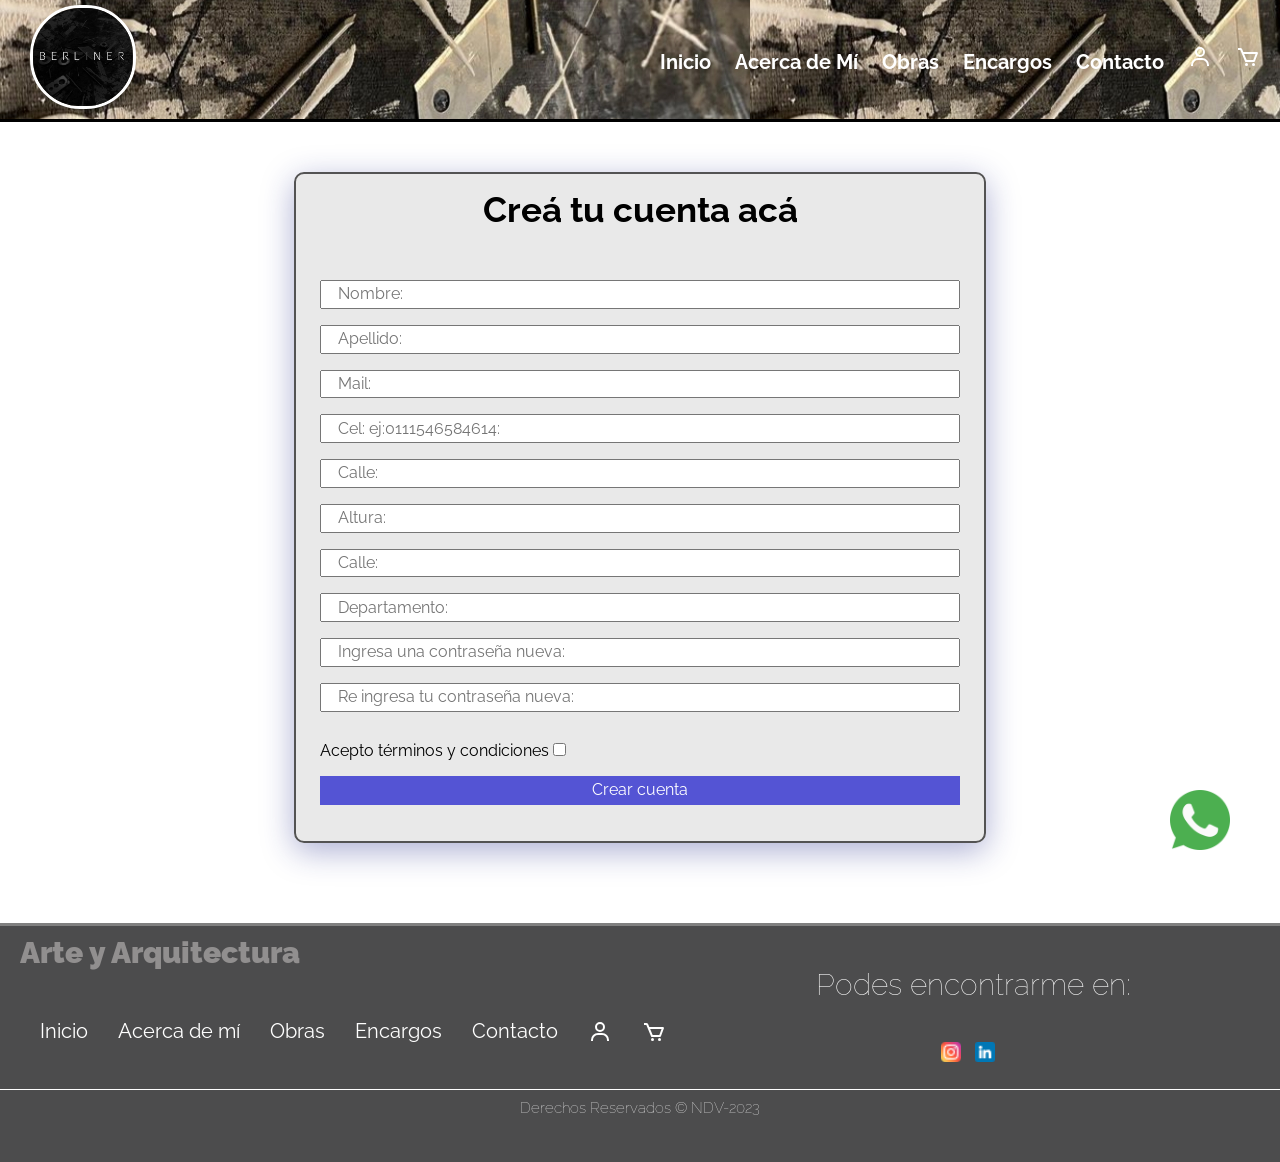
<file: paginas/registro.html>
<!DOCTYPE html>
<html lang="en">
<head>
    <meta charset="UTF-8">
    <meta http-equiv="X-UA-Compatible" content="IE=edge">
    <meta name="viewport" content="width=device-width, initial-scale=1.0">
    <title>Create una cuenta en la Página oficial de Lucia Berliner</title>
    <meta name="description" content="Registrate y comprá cuadros de Arte y Arquitectura para tu hogar/empresa/espacio">
    <meta name="keywords" content="Crea tu cuenta, Lucia Berliner, cuadros de arte, cuadros de diseño, arquitectura">
    <link rel="shortcut icon" href="../images/flavicon.jpeg" type="image/x-icon">
    <link rel="stylesheet" href="../css/normalize.css">
    <link rel="stylesheet" href="../css/main.css">
    <link href="https://fonts.googleapis.com/css2?family=Oswald:wght@300&family=Raleway:wght@100;200&family=Roboto+Condensed:wght@300;400&family=Roboto+Mono:ital,wght@0,200;0,300;0,400;1,200;1,400;1,600&display=swap" rel="stylesheet">    
    <link rel="stylesheet" href="https://cdnjs.cloudflare.com/ajax/libs/font-awesome/4.7.0/css/font-awesome.min.css">
</head>
<body>
    <header>
        <div class="pages__header--container">
            <a href="../index.html" class="header__logo"><img src="../images/LogoLu.jpeg" alt="Logo Berliner" class="header__logo--img"></a>
           
            <div class="pages__navbar">
              <a href="../index.html">Inicio</a>
              <a href="./acerca_de_mi.html">Acerca de Mí</a>
              <a href="./obras.html">Obras</a>
              <a href="./encargos.html">Encargos</a>
              <a href="./contacto.html">Contacto</a>
              <a href="./inicio_sesion.html"><img src="../images/user.svg" alt="icono usuario inicio sesion" class="pages__nav--user"></a>
              <a href="./carrito.html"><img src="../images/carrito.svg" alt="icono carrito compra" class="pages__nav--carrito"></a>
        </div>
            <a href="javascript:void(0);" class="burguer__icon" onclick="myFunction()">
              <i class="fa fa-bars"></i>
            </a>
        </div>
    </header>

    <div class="registro_container">
        <form class="form_registro" action="../index.html" method="post">
            <div class="form_registro_elementos">
                <h2 class="form_registro_title">Creá tu cuenta acá</h2>
                <input type="text" class="form_registro_input" placeholder="Nombre:" name="name" required>
                <input type="text" class="form_registro_input" placeholder="Apellido:"name="surname"required>
                <input type="email" class="form_registro_input" placeholder="Mail:" name="email"required>
                <input type="number" class="form_registro_input" placeholder="Cel: ej:0111546584614:"name="celular"required>
                <input type="text" class="form_registro_input" placeholder="Calle:" name="calle"required>
                <input type="number" class="form_registro_input" placeholder="Altura:" name="altura"required>
                <input type="text" class="form_registro_input" placeholder="Calle:" name="piso"required>
                <input type="text" class="form_registro_input" placeholder="Departamento:" name="departamento"required>
                <input type="password" class="form_registro_input" placeholder="Ingresa una contraseña nueva:" name="contrasena"required>
                <input type="password" class="form_registro_input" placeholder="Re ingresa tu contraseña nueva:" name="contrasena"required>
                <label for="acepto_terms"> Acepto términos y condiciones 
                    <input type="checkbox" id="acepto_terms" name="acepto_terms" value="acepto" required>
                </label>
                <input class="submit__azul" type="submit" value="Crear cuenta">
            </div>
       </form>
    </div>

    <div class="chatbot">
        <a href="https://www.instagram.com/berliner.arq.art/"><img src="../images/whatsapp (2).png" alt="whastapp chat icono" class="whatsapp_bot" width="60px"></a>
    </div>


    <footer class="footer__container">
        <div class="footer__info">
            <nav class="nav__footer">
                <h2 class="footer__title">Arte y Arquitectura</h2>
        
                <ul class="nav__footer--items">
                    <li class="nav__footer--item">
                        <a href="../index.html" class="nav__footer--texto">Inicio</a>
                    </li>
                    <li class="nav__footer--item">
                        <a href="./acerca_de_mi.html" class="nav__footer--texto">Acerca de mí</a>
                    </li>
                    <li class="nav__footer--item">
                        <a href="./obras.html" class="nav__footer--texto">Obras</a>
                    </li>
                    <li class="nav__footer--item">
                        <a href="./encargos.html" class="nav__footer--texto">Encargos</a>
                    </li>
                    <li class="nav__footer--item">
                        <a href="./contacto.html" class="nav__footer--texto">Contacto</a>
                    </li>
                    <li class="nav__footer--item">
                        <a href="./inicio_sesion.html"><img src="../images/user.svg" alt="icono usuario inicio sesion" class="nav__footer--user"></a>
                    </li>
                    <li class="nav__footer--item"> 
                        <a href="./carrito.html"><img src="../images/carrito.svg" alt="icono carrito compra" class="nav__footer--carrito"></a>
                    </li>    
                </ul>
            </nav>
        <div class="footer__redes">
            <div class="footer__redes--sociales">
                <h4 class="footer__encontrame">Podes encontrarme en:</h4>
                <a href="https://www.instagram.com/berliner.arq.art/"> <img src="../images/instagram.png" alt="logo instagram" class="footer__redes--img"></a>
                <a href="https://www.linkedin.com/in/berliner-lucia-007319102/?originalSubdomain=ar"><img src="../images/linkedin.png" alt="logo linkedin" class="footer__redes--img"></a> 
            </div>
        </div>
        </div>
       
        <div class="footer__copy">
            <h6 class="footer__copyright">Derechos Reservados &copy; NDV-2023</h6>
        </div>
        



    </footer>
    <script src="../funciones.js"></script>
</body>
</html>
</file>
<file: css/main.css>
/*! normalize.css v8.0.1 | MIT License | github.com/necolas/normalize.css */
/* Document
   ========================================================================== */
/**
 * 1. Correct the line height in all browsers.
 * 2. Prevent adjustments of font size after orientation changes in iOS.
 */
html {
  line-height: 1.15; /* 1 */
  -webkit-text-size-adjust: 100%; /* 2 */
}

/* Sections
   ========================================================================== */
/**
 * Remove the margin in all browsers.
 */
body {
  margin: 0;
}

/**
 * Render the `main` element consistently in IE.
 */
main {
  display: block;
}

/**
 * Correct the font size and margin on `h1` elements within `section` and
 * `article` contexts in Chrome, Firefox, and Safari.
 */
h1 {
  font-size: 2em;
  margin: 0.67em 0;
}

/* Grouping content
   ========================================================================== */
/**
 * 1. Add the correct box sizing in Firefox.
 * 2. Show the overflow in Edge and IE.
 */
hr {
  box-sizing: content-box; /* 1 */
  height: 0; /* 1 */
  overflow: visible; /* 2 */
}

/**
 * 1. Correct the inheritance and scaling of font size in all browsers.
 * 2. Correct the odd `em` font sizing in all browsers.
 */
pre {
  font-family: monospace, monospace; /* 1 */
  font-size: 1em; /* 2 */
}

/* Text-level semantics
   ========================================================================== */
/**
 * Remove the gray background on active links in IE 10.
 */
a {
  background-color: transparent;
}

/**
 * 1. Remove the bottom border in Chrome 57-
 * 2. Add the correct text decoration in Chrome, Edge, IE, Opera, and Safari.
 */
abbr[title] {
  border-bottom: none; /* 1 */
  text-decoration: underline; /* 2 */
  text-decoration: underline dotted; /* 2 */
}

/**
 * Add the correct font weight in Chrome, Edge, and Safari.
 */
b,
strong {
  font-weight: bolder;
}

/**
 * 1. Correct the inheritance and scaling of font size in all browsers.
 * 2. Correct the odd `em` font sizing in all browsers.
 */
code,
kbd,
samp {
  font-family: monospace, monospace; /* 1 */
  font-size: 1em; /* 2 */
}

/**
 * Add the correct font size in all browsers.
 */
small {
  font-size: 80%;
}

/**
 * Prevent `sub` and `sup` elements from affecting the line height in
 * all browsers.
 */
sub,
sup {
  font-size: 75%;
  line-height: 0;
  position: relative;
  vertical-align: baseline;
}

sub {
  bottom: -0.25em;
}

sup {
  top: -0.5em;
}

/* Embedded content
   ========================================================================== */
/**
 * Remove the border on images inside links in IE 10.
 */
img {
  border-style: none;
}

/* Forms
   ========================================================================== */
/**
 * 1. Change the font styles in all browsers.
 * 2. Remove the margin in Firefox and Safari.
 */
button,
input,
optgroup,
select,
textarea {
  font-family: inherit; /* 1 */
  font-size: 100%; /* 1 */
  line-height: 1.15; /* 1 */
  margin: 0; /* 2 */
}

/**
 * Show the overflow in IE.
 * 1. Show the overflow in Edge.
 */
button,
input { /* 1 */
  overflow: visible;
}

/**
 * Remove the inheritance of text transform in Edge, Firefox, and IE.
 * 1. Remove the inheritance of text transform in Firefox.
 */
button,
select { /* 1 */
  text-transform: none;
}

/**
 * Correct the inability to style clickable types in iOS and Safari.
 */
button,
[type=button],
[type=reset],
[type=submit] {
  -webkit-appearance: button;
}

/**
 * Remove the inner border and padding in Firefox.
 */
button::-moz-focus-inner,
[type=button]::-moz-focus-inner,
[type=reset]::-moz-focus-inner,
[type=submit]::-moz-focus-inner {
  border-style: none;
  padding: 0;
}

/**
 * Restore the focus styles unset by the previous rule.
 */
button:-moz-focusring,
[type=button]:-moz-focusring,
[type=reset]:-moz-focusring,
[type=submit]:-moz-focusring {
  outline: 1px dotted ButtonText;
}

/**
 * Correct the padding in Firefox.
 */
fieldset {
  padding: 0.35em 0.75em 0.625em;
}

/**
 * 1. Correct the text wrapping in Edge and IE.
 * 2. Correct the color inheritance from `fieldset` elements in IE.
 * 3. Remove the padding so developers are not caught out when they zero out
 *    `fieldset` elements in all browsers.
 */
legend {
  box-sizing: border-box; /* 1 */
  color: inherit; /* 2 */
  display: table; /* 1 */
  max-width: 100%; /* 1 */
  padding: 0; /* 3 */
  white-space: normal; /* 1 */
}

/**
 * Add the correct vertical alignment in Chrome, Firefox, and Opera.
 */
progress {
  vertical-align: baseline;
}

/**
 * Remove the default vertical scrollbar in IE 10+.
 */
textarea {
  overflow: auto;
}

/**
 * 1. Add the correct box sizing in IE 10.
 * 2. Remove the padding in IE 10.
 */
[type=checkbox],
[type=radio] {
  box-sizing: border-box; /* 1 */
  padding: 0; /* 2 */
}

/**
 * Correct the cursor style of increment and decrement buttons in Chrome.
 */
[type=number]::-webkit-inner-spin-button,
[type=number]::-webkit-outer-spin-button {
  height: auto;
}

/**
 * 1. Correct the odd appearance in Chrome and Safari.
 * 2. Correct the outline style in Safari.
 */
[type=search] {
  -webkit-appearance: textfield; /* 1 */
  outline-offset: -2px; /* 2 */
}

/**
 * Remove the inner padding in Chrome and Safari on macOS.
 */
[type=search]::-webkit-search-decoration {
  -webkit-appearance: none;
}

/**
 * 1. Correct the inability to style clickable types in iOS and Safari.
 * 2. Change font properties to `inherit` in Safari.
 */
::-webkit-file-upload-button {
  -webkit-appearance: button; /* 1 */
  font: inherit; /* 2 */
}

/* Interactive
   ========================================================================== */
/*
 * Add the correct display in Edge, IE 10+, and Firefox.
 */
details {
  display: block;
}

/*
 * Add the correct display in all browsers.
 */
summary {
  display: list-item;
}

/* Misc
   ========================================================================== */
/**
 * Add the correct display in IE 10+.
 */
template {
  display: none;
}

/**
 * Add the correct display in IE 10.
 */
[hidden] {
  display: none;
}

/* --------------VARIABLES -----------------------------------*/
/* --------------MAP GET ---------------------------------------*/
/* -------------------- MIXIN ---------------------------------*/
/* ----------- CONDICIONALES ------------------------*/
body .tipos__container {
  background-color: #080808;
}

/* --------------------- ANIMACIONES -----------------------------*/
@keyframes efecto_logo {
  0% {
    border-radius: none;
    margin: 5px 0 5px 350px;
  }
  50% {
    border-radius: 25px;
    margin: 5px 0 5px 205px;
    transform: rotateZ(-360deg);
  }
  100% {
    border-radius: 50px;
    margin: 5px 0 5px 30px;
  }
}
/* ------------BODY------------------------------------------------ */
body {
  font-family: "Raleway", sans-serif;
}
body .whatsapp_bot {
  position: fixed;
  right: 50px;
  bottom: 50px;
}

/* ------------INDEX HERO CONTAINER------------------------------------------------ */
.hero__container {
  width: 100%;
  height: 100%;
  min-height: 400px;
  max-height: 200px;
  position: relative;
  display: grid;
  grid-template-rows: 100px 1fr;
  color: #fff;
}

.hero__container::before {
  content: "";
  position: absolute;
  top: 0;
  left: 0;
  width: 100%;
  height: 100%;
  background-image: linear-gradient(180deg, rgba(0, 0, 0, 0.5490196078) 0%, rgba(0, 0, 0, 0.5490196078) 100%), url(../images/FondoOK.jpg);
  background-size: cover;
  clip-path: polygon(0 0, 100% 0, 100% 20%, 0 100%);
  z-index: -1;
}

/*------------------------INDEX HEADER  ------------------------------------------------*/
.header__container {
  margin-top: 40px;
  margin-right: 10px;
  justify-self: flex-end;
}

.hero__title--texto {
  margin-bottom: 75px;
  margin-top: 0;
  margin-left: 40px;
  text-align: left;
  padding-left: 0;
  font-size: 6vw;
  padding-top: 0;
  letter-spacing: 5px;
}

/* ---------------------------- RESTO PAGINAS: HEADER, LOGO Y NAVEGACION ---------------------------- */
.pages__header--container {
  display: grid;
  align-items: center;
  background-image: url(../images/FondoNav.jpeg);
  grid-template-columns: 20% 80%;
  border-bottom: black solid;
  grid-template-areas: "logo navegacion";
}
.pages__header--container .header__logo {
  grid-area: logo;
}
.pages__header--container .header__logo--img {
  width: 100px;
  margin: 5px 0 5px 350px;
  border: white solid;
  animation-name: efecto_logo;
  animation-iteration-count: 1;
  animation-timing-function: linear;
  animation-duration: 2s;
  animation-delay: 500ms;
  animation-fill-mode: forwards;
}

/* ---------------------------- NAVEGACION --------------------------------------------------------*/
.pages__navbar {
  grid-area: navegacion;
  display: block;
  margin: auto;
  margin-right: 0px;
}
.pages__navbar a {
  font-size: 20px;
  font-weight: bold;
  color: white;
  text-decoration: none;
  list-style: none;
  margin-right: 20px;
}
.pages__navbar a:hover {
  color: rgb(177, 175, 175);
}
.pages__navbar a img:hover {
  background-color: rgb(177, 175, 175);
  border-radius: 10%;
}

.burguer__icon {
  display: none;
}

/* ---------------------------- FOOTER ---------------------------- ----------------------------  */
.footer__container {
  background-color: #4c4c4d;
  border-top: grey solid;
}
.footer__container .footer__info {
  display: grid;
  align-items: center;
  grid-template-columns: 6fr 6fr;
  border-bottom: 1px solid #fff;
  padding-bottom: 20px;
}
.footer__container .footer__info .footer__title {
  font-size: 30px;
  margin-top: 10px;
  margin-bottom: 50px;
  color: rgb(145, 143, 143);
  font-weight: 1000;
  margin-left: 20px;
}
.footer__container .footer__info .nav__footer--items {
  display: grid;
  grid-auto-flow: column;
  grid-auto-columns: max-content;
  list-style: none;
  text-decoration: none;
  border: none;
  background: none;
  gap: 1.5em;
  font-size: 20px;
}
.footer__container .footer__info .nav__footer--texto {
  text-decoration: none;
  color: white;
}
.footer__container .footer__info .footer__encontrame {
  font-weight: 100;
  font-size: 30px;
}
.footer__container .footer__info .footer__redes {
  text-align: center;
  color: white;
}
.footer__container .footer__info .footer__redes .footer__redes--img {
  margin-right: 10px;
  gap: 1em;
  width: 20px;
}
.footer__container .footer__info .nav__footer--texto:hover {
  color: rgb(177, 175, 175);
}
.footer__container .footer__info img:hover {
  background-color: rgb(177, 175, 175);
  border-radius: 10%;
}
.footer__container .footer__copy {
  text-align: center;
  color: #fff;
  padding-bottom: 10px;
}
.footer__container .footer__copy .footer__copyright {
  font-weight: 100;
  font-size: 15px;
  margin-top: 10px;
}

/*-----------------------------SUBMITS ----------------------------------------------------------*/
.submit {
  background-color: #f8f8f8;
  box-shadow: 0 4px 12px 0 rgba(31, 38, 135, 0.37);
  color: #070707;
  border: none;
  font-weight: 400;
  font-size: 1rem;
  padding: 5px 10px;
  border-radius: 6px;
  cursor: pointer;
  text-align: center;
  text-decoration: none;
}
.submit:hover {
  background-color: rgb(202, 202, 202);
}

.submit__azul {
  width: 100%;
  background: #5454d4;
  border: none;
  color: white;
  padding: 5px;
  cursor: pointer;
}
.submit__azul:hover {
  background-color: rgb(202, 202, 202);
  border: black solid 2px;
}

/*-----------------------------FORMS ----------------------------------------------------------*/
/*-------------------FORM ENCARGOS  - CALCULA EL VALOR ---------------------------------*/
.calculo__form {
  width: 90%;
  padding: 10px 20px;
  margin: auto;
  background: rgba(212, 211, 211, 0.5);
  box-shadow: 0 8px 32px 0 rgba(31, 38, 135, 0.37);
  backdrop-filter: blur(4px);
  border-radius: 50px;
  border: 1px solid rgba(255, 255, 255, 0.18);
}
.calculo__form .calculo__form--title {
  text-align: center;
  margin-bottom: 40px;
}
.calculo__form .calculo__form--datos {
  display: grid;
  grid-template-columns: 6fr 6fr;
  grid-template-areas: "tamano sentido" "bastidor diseno";
}
.calculo__form .calculo__form--datos .label__tamano {
  grid-area: tamano;
}
.calculo__form .calculo__form--datos .label__sentido {
  grid-area: sentido;
}
.calculo__form .calculo__form--datos .label__bastidor {
  grid-area: bastidor;
  margin-top: 20px;
}
.calculo__form .calculo__form--datos .label__diseno {
  grid-area: diseno;
  margin-top: 20px;
}
.calculo__form .calculo__form--datos #tamano {
  width: 50%;
  margin-left: 30px;
}
.calculo__form .calculo__form--datos #sentido {
  width: 50%;
  margin-left: 20px;
}
.calculo__form .calculo__form--datos #bastidor {
  width: 50%;
  margin-left: 20px;
}
.calculo__form .calculo__form--datos #diseno {
  width: 50%;
  margin-left: 30px;
}
.calculo__form .submit__container {
  text-align: center;
  margin-top: 30px;
  margin-bottom: 30px;
}
.calculo__form .submit__azul {
  margin: auto;
  width: 10%;
  border-radius: 10px;
}
.calculo__form .precio_final {
  grid-area: precio;
  text-align: center;
  margin-top: 20px;
}

/*-------------------FORM ENCARGOS  - COMPLETA TUS DATOS Y TE CONTACTAREMOS ---------------------------------*/
.encargos_form {
  background-color: rgb(241, 237, 237);
  border-radius: 1em;
  padding: 1em 1.5em;
  text-align: center;
  width: 80%;
  margin: auto;
  margin-top: 50px;
  border: 2px grey solid;
}
.encargos_form .encargos_form_elementos {
  width: 100%;
  display: grid;
  gap: 1em;
  padding-bottom: 20px;
}
.encargos_form .encargos_form_title {
  padding-bottom: 5px;
  font-size: 25px;
  text-align: start;
}
.encargos_form .encargos_form_input {
  font-size: 1rem;
  padding: 0.2em 1em;
}
.encargos_form .encargos_form_input_mensaje {
  resize: none;
  padding: 10px 10px 60px;
  margin-bottom: 0.5em;
}
.encargos_form .encargos_dibujo {
  text-align: start;
  margin-bottom: 0;
  margin-top: 0;
}
.encargos_form .submit__azul {
  margin-top: 40px;
}

/* --------------------FORM CONTACTO -------------------------------------------------------- */
.contacto__form {
  background-color: rgb(196, 191, 191);
  width: 70%;
  border-radius: 1em;
  padding: 1em 1.5em;
  margin: auto;
  margin-top: 80px;
  margin-right: 100px;
  background: rgba(212, 211, 211, 0.5);
  box-shadow: 0 8px 32px 0 rgba(31, 38, 135, 0.37);
  backdrop-filter: blur(4px);
  -webkit-backdrop-filter: blur(4px);
  border-radius: 10px;
  border: 2px solid rgb(83, 83, 83);
}
.contacto__form .contacto__form--info {
  width: 100%;
  height: 100%;
  display: grid;
  gap: 1em;
  grid-auto-columns: 100%;
}
.contacto__form .contacto__form--title {
  font-size: 1.9rem;
  margin-bottom: 0.5em;
  padding-top: 0;
  margin-top: 0;
}
.contacto__form .form__input--contacto {
  font-size: 1rem;
  padding: 0.8em 1em;
}
.contacto__form .form__input--contacto--Message {
  resize: none;
  padding: 1.8em 1em;
  margin-bottom: 0.5em;
}

/* --------------------FORM INICIO SESION -------------------------------------------------------- */
.form_login {
  width: 40%;
  background: #ececec;
  margin: auto;
  margin-top: 50px;
  box-shadow: 7px 13px 37px #696871;
  padding: 20px 30px;
  border-top: 4px solid rgb(100, 100, 100);
  font-family: Arial, Helvetica, sans-serif;
}
.form_login h5 {
  margin: 0;
  text-align: center;
  height: 40px;
  margin-bottom: 10px;
  font-size: 20px;
  border-bottom: 1px solid;
}
.form_login .user_login {
  width: 100%;
  margin-top: 10px;
  border: 1px solid grey;
  margin-bottom: 15px;
  padding: 5px 4px;
}
.form_login p {
  height: 40px;
  text-align: center;
  border-bottom: 1px solid;
}
.form_login .olvidaste_login {
  text-decoration: none;
  font-size: 12px;
}
.form_login .olvidaste_login:hover {
  text-decoration: underline;
}

.form_login_registro {
  width: 40%;
  background: #ececec;
  margin: auto;
  margin-top: 10px;
  box-shadow: 7px 13px 37px #696871;
  padding: 20px 30px;
  border-top: 4px solid rgb(100, 100, 100);
  margin-bottom: 80px;
  font-family: Arial, Helvetica, sans-serif;
}
.form_login_registro h6 {
  margin: 0;
  margin-top: 10px;
  text-align: center;
  height: 40px;
  margin-bottom: 10px;
  font-size: 20px;
}

/* --------------------FORM REGISTRACION -------------------------------------------------------- */
.form_registro {
  background-color: rgb(161, 161, 161);
  width: 50%;
  max-width: 900px;
  border-radius: 1em;
  padding: 1em 1.5em;
  margin: auto;
  margin-top: 50px;
  background: rgba(212, 211, 211, 0.5);
  box-shadow: 0 8px 32px 0 rgba(31, 38, 135, 0.37);
  backdrop-filter: blur(4px);
  -webkit-backdrop-filter: blur(4px);
  border-radius: 10px;
  border: 2px solid rgb(83, 83, 83);
}
.form_registro .form_registro_elementos {
  width: 100%;
  height: 100%;
  display: grid;
  gap: 1em;
  grid-auto-columns: 100%;
  padding-bottom: 20px;
}
.form_registro .form_registro_title {
  padding-bottom: 5px;
  font-size: 35px;
  text-align: center;
  margin-top: 0;
}
.form_registro .form_registro_input {
  font-size: 1rem;
  padding: 0.2em 1em;
}
.form_registro #acepto_terms {
  margin-top: 15px;
}

/* --------------------FORM REESTABLECER -------------------------------------------------------- */
.form_login_olvide {
  width: 40%;
  background: #ececec;
  margin: auto;
  margin-top: 50px;
  box-shadow: 7px 13px 37px #696871;
  padding: 20px 30px;
  border-top: 4px solid rgb(100, 100, 100);
  margin-bottom: 80px;
  font-family: Arial, Helvetica, sans-serif;
}
.form_login_olvide h5 {
  margin: 0;
  text-align: center;
  margin-bottom: 10px;
  font-size: 20px;
  border-bottom: 1px solid;
  padding-bottom: 30px;
}
.form_login_olvide .user_login {
  width: 100%;
  margin-top: 10px;
  border: 1px solid grey;
  margin-bottom: 15px;
  padding: 5px 4px;
}

/* ------------------------INDEX -------- BIENVENIDA CONTAINER------------------------------------------------*/
.slider__container {
  text-align: center;
  margin-top: 40px;
  padding-bottom: 80px;
}
.slider__container .slider__container--img {
  border-radius: 10px;
  border: 2px solid rgba(255, 255, 255, 0.18);
}

/*------------------------ INDEX------ BADA CONTAINER ------------------------------------------------ */
.bada__container {
  display: grid;
  align-items: center;
  grid-template-columns: 5fr auto 5fr;
  grid-template-areas: "info flecha video";
  background-image: radial-gradient(circle, rgb(255, 255, 255), rgb(209, 207, 207));
  padding-bottom: 150px;
  padding-top: 100px;
}
.bada__container .bada__info {
  text-align: center;
  padding-top: 20px;
  padding-bottom: 20px;
  margin: auto;
  width: 70%;
  background: rgba(212, 211, 211, 0.5);
  box-shadow: 0 8px 32px 0 rgba(31, 38, 135, 0.37);
  backdrop-filter: blur(4px);
  border-radius: 10px;
  border: 1px solid rgba(255, 255, 255, 0.18);
}
.bada__container .bada__info .bada__info--title {
  margin-top: 0;
  font-size: 40px;
}
.bada__container .bada__info .bada__info--paragraph {
  margin: 30px 20px 30px 20px;
}
.bada__container .bada__info .bada__info--img {
  border: black solid;
  width: 50%;
  border-radius: 50%;
}
.bada__container .bada__video--mp4 {
  border: black solid 2px;
  box-shadow: 0 8px 32px 0 rgba(31, 38, 135, 0.37);
  border-radius: 10px;
  margin-left: 40px;
}

/*------------------------INDEX ------  TIPOS CONTAINER ------------------------------------------------ */
.tipos__container {
  padding-bottom: 80px;
  background-image: linear-gradient(rgb(63, 62, 62), rgb(10, 10, 10));
  padding-bottom: 150px;
  padding-top: 50px;
}
.tipos__container .tipos__encargos {
  display: grid;
  align-items: center;
  grid-template-columns: 6fr 6fr;
  padding-top: 80px;
}
.tipos__container .tipos__encargos .tipos__info {
  text-align: center;
  padding-top: 20px;
  margin: auto;
  background-image: radial-gradient(circle, rgb(63, 62, 62), rgb(10, 10, 10));
  box-shadow: 0 8px 32px 0 rgba(184, 184, 185, 0.37);
  backdrop-filter: blur(4px);
  border-radius: 10px;
  border: 1px solid rgba(255, 255, 255, 0.18);
  color: white;
  padding-bottom: 40px;
}
.tipos__container .tipos__encargos .tipos__info .tipos__info--title {
  margin-top: 0;
  font-size: 35px;
  color: white;
}
.tipos__container .tipos__encargos .tipos__info .tipos__info--paragraph {
  margin: 30px 20px 60px 20px;
}
.tipos__container .tipos__encargos .tipos__info .tipos__info--img {
  border: black solid;
  width: 220px;
  height: 200px;
  border-radius: 5%;
  margin-bottom: 20px;
}
.tipos__container .tipos__encargos .tipos__info .tipos__form {
  margin-top: 30px;
}
.tipos__container #tipos__info--realizadas:hover {
  transform: skewX(-2deg) skewY(-2deg);
  border: white solid 3px;
}
.tipos__container #tipos__info--pedidos:hover {
  transform: skewX(2deg) skewY(2deg);
  border: white solid 3px;
}

/*----------------------------ACERCA DE MI ---------------------------- ----------------------------  */
.bio__container {
  display: grid;
  grid-template-columns: 6fr 6fr;
  grid-template-areas: "bio img_bio";
  padding-bottom: 50px;
  padding-top: 60px;
  background-image: linear-gradient(rgb(255, 255, 255), rgb(209, 207, 207));
}
.bio__container .bio__container--texto {
  grid-area: bio;
  margin-left: 80px;
}
.bio__container .bio__container--texto .bio__texto--title {
  margin-top: 0;
}
.bio__container .bio__container--texto .bio__texto--paragraph {
  line-height: 1.7;
  align-items: center;
}
.bio__container .bio__container--img {
  grid-area: img_bio;
  margin: auto;
}
.bio__container .bio__container--img .bio__img {
  max-width: 400px;
  margin-bottom: 70px;
}
.bio__container .bio__container--img .bio__img--pic {
  width: 100%;
  background: rgba(212, 211, 211, 0.5);
  box-shadow: 0 8px 32px 0 rgba(31, 38, 135, 0.37);
  backdrop-filter: blur(4px);
  border-radius: 50px;
  border: 1px solid rgba(255, 255, 255, 0.18);
}

/*---------------------------- OBRAS---------------------------- */
.container {
  margin: auto;
  text-align: center;
}
.container .obras_title {
  padding-top: 20px;
  margin-bottom: 50px;
  text-align: center;
  font-weight: bold;
  text-transform: uppercase;
  letter-spacing: 2px;
}
.container .obra_img_rectangulares, .container .obra_img_minis, .container .obra_img_cuadrados {
  width: 250px;
  height: 150px;
  margin: auto;
  background: rgba(5, 5, 5, 0.5);
  box-shadow: 0 2px 8px 0 rgba(31, 38, 135, 0.37);
  border: 1px solid rgba(255, 255, 255, 0.18);
  transition: all 1s;
}
.container .obra_img_rectangulares:hover, .container .obra_img_minis:hover, .container .obra_img_cuadrados:hover {
  transform: scale(1.2, 1.2);
  border: black solid 2px;
}
.container .obra_img_cuadrados {
  width: 200px;
  height: 200px;
}
.container .obra_img_minis {
  width: 100px;
  height: 150px;
}
.container .obras_especificaciones {
  margin-bottom: 50px;
  font-size: 20px;
}
.container .obras_especificaciones .obra_img_title {
  margin-bottom: 0;
  margin-top: 30px;
}
.container .obras_especificaciones .obra_img_paragraph {
  margin-top: 0.5rem;
  font-size: 15px;
  margin-bottom: 5px;
}
.container .obras_especificaciones .obra_img_paragraph_stock {
  font-size: small;
  font-style: italic;
}

/*----------------------------- ENCARGOS ---------------------------- ---------------------------- */
.calculo__container {
  padding-bottom: 70px;
  padding-top: 70px;
  background-image: linear-gradient(rgb(255, 255, 255), rgb(209, 207, 207));
}

.encargos_container {
  grid-area: paso2;
  padding-bottom: 80px;
  background-image: linear-gradient(rgb(255, 255, 255), rgb(209, 207, 207));
}
.encargos_container .encargos_title {
  text-align: center;
  margin-top: 0;
  padding-top: 40px;
  margin-bottom: 10px;
}
.encargos_container .encargos_paragraph {
  text-align: center;
  font-style: italic;
}

.aclaraciones_container {
  grid-area: paso2;
  padding-bottom: 80px;
  background-image: linear-gradient(rgb(255, 255, 255), rgb(209, 207, 207));
}
.aclaraciones_container .aclaraciones_title {
  margin-bottom: 60px;
  padding-top: 40px;
  text-align: center;
}
.aclaraciones_container .aclaraciones_cuadro {
  margin: auto;
  border: 1px black solid;
  width: 90%;
}
.aclaraciones_container .aclaraciones_cuadro .aclaraciones_paragraph {
  line-height: 1.7;
  margin-bottom: 15px;
  margin-left: 20px;
}

/* ----------------------------CONTACTO --------------------------------------------------------*/
.contacto__container {
  display: grid;
  align-items: center;
  background-image: linear-gradient(rgb(255, 255, 255), rgb(209, 207, 207));
  padding-bottom: 70px;
  grid-template-columns: 1fr 2fr;
  gap: 0.5em;
}
.contacto__container .contacto__container--info {
  margin-top: 0;
  margin-left: 50px;
}
.contacto__container .contacto__container--info .contacto__container--title {
  margin-top: 80px;
}
.contacto__container .contacto__container--info .contacto__direccion {
  margin-top: 30px;
  margin-bottom: 20px;
}
.contacto__container .contacto__container--info .contacto__cel {
  margin-bottom: 20px;
}
.contacto__container .contacto__container--info .contacto__insta {
  margin-top: 20px;
}
.contacto__container .contacto__container--info .enlace__insta {
  color: black;
}
.contacto__container .contacto__container--info .contacto__mapa {
  margin-top: 40px;
}
.contacto__container .contacto__container--info .contacto__insta--logo {
  display: inline-flex;
}

/*------------------- REGISTRO -------------------------------*/
.registro_container {
  margin-bottom: 80px;
}

/* -----------------------PROXIMAMENTE ------------------------------------------*/
.proximamente_container {
  background-image: radial-gradient(circle, rgb(121, 119, 119), rgb(100, 98, 98));
  padding-bottom: 70px;
  padding-top: 20px;
  text-align: center;
}
.proximamente_container .proximamente_elementos {
  margin-top: 25px;
}
.proximamente_container .proximamente_elementos .proximamente_title {
  font-size: 40px;
  font-family: Arial, Helvetica, sans-serif;
  color: white;
}
.proximamente_container .proximamente_elementos .proximamente_paragraph {
  margin-top: 20px;
  font-size: 20px;
  font-style: italic;
  color: white;
}
.proximamente_container .proximamente_elementos .proximamente_foto {
  margin-top: 40px;
  margin-bottom: 25px;
}
.proximamente_container .proximamente_elementos .proximamente_foto .proximamente_img {
  width: 20%;
  border-radius: 100px;
  border: black solid 5px;
}

/* ------------------ MEDIA QUERIES --------------------------------------------------------*/
/*-------------TABLET!!!!!! ----------------------------------*/
@media (max-width: 992px) {
  .footer__info {
    display: block;
  }
  .nav__footer--items {
    justify-content: center;
    width: 90%;
    gap: 2em;
  }
  .footer__encontrame {
    margin: auto;
    margin-top: 30px;
    margin-bottom: 10px;
    font-size: 25px;
  }
  /* INDEX */
  .bada__info {
    width: 90%;
  }
  .bada__info--img {
    width: 50%;
  }
  .bada__flecha--img {
    display: none;
  }
  .bada__video {
    text-align: center;
  }
  .bada__video--mp4 {
    width: 90%;
    margin: auto;
  }
  .tipos__encargos {
    display: block;
  }
  .tipos__info {
    margin: auto;
    width: 60%;
  }
  #tipos__info--realizadas {
    margin-bottom: 40px;
  }
  /* ACERCA DE MI */
  .bio__container {
    display: block;
  }
  .bio__container--texto {
    margin: 0 40px 50px 40px;
  }
  .bio__img {
    margin: auto;
  }
  /* ENCARGOS */
  .calculo__form--datos {
    display: block;
  }
  .label__tamano {
    display: block;
  }
  .label__sentido {
    display: block;
    margin-top: 20px;
  }
  .label__bastidor {
    display: block;
    margin-top: 0;
  }
  .label__diseno {
    display: block;
  }
  #sentido {
    margin-left: 30px;
  }
  #diseno {
    margin-left: 40px;
  }
  .calculo__label {
    display: block;
  }
  /* CONTACTO */
  .contacto__container--title {
    margin-top: 30px;
  }
  .contacto__container--info {
    margin: auto;
    text-align: center;
  }
  .contacto__mapa {
    max-width: 400px;
    margin-top: 20px;
    margin-left: 20px;
  }
  .contacto__form {
    margin: auto;
  }
}
/*------------ MOBILE!!!!!! ----------------------------------*/
@media (max-width: 767px) {
  .footer__info {
    display: block;
  }
  .nav__footer {
    text-align: center;
  }
  .footer__title {
    text-align: start;
    margin-bottom: 20px;
  }
  .nav__footer--items {
    display: block;
    font-size: 20px;
    margin-bottom: 40px;
    padding-left: 0;
  }
  .footer__encontrame {
    margin: auto;
    margin-top: 30px;
    margin-bottom: 10px;
    font-size: 25px;
  }
  /* INDEX */
  .bada__container {
    display: block;
  }
  .bada__info {
    margin: auto;
    margin-bottom: 50px;
  }
  .bada__info--img {
    width: 50%;
  }
  .bada__flecha--img {
    display: none;
  }
  .bada__video {
    text-align: center;
  }
  .bada__video--mp4 {
    margin: auto;
  }
  .tipos__info {
    margin: auto;
    width: 70%;
  }
  /* ACERCA DE MI */
  .bio__container {
    display: block;
  }
  .bio__container--texto {
    margin: 0 40px 50px 40px;
  }
  .bio__img {
    max-width: 300px;
    margin: auto;
  }
  /* ENCARGOS */
  .calculo__form--datos {
    display: block;
  }
  .label__tamano {
    display: block;
  }
  .label__sentido {
    display: block;
    margin-top: 20px;
  }
  .label__bastidor {
    display: block;
    margin-top: 0;
  }
  .label__diseno {
    display: block;
  }
  .calculo__label {
    display: block;
  }
  /* CONTACTO */
  .contacto__container {
    display: block;
    padding-top: 50PX;
  }
  .contacto__container--title {
    margin-top: 0px;
  }
  .contacto__container--info {
    margin: auto;
    text-align: center;
  }
  .contacto__mapa {
    max-width: 300px;
    margin-top: 20px;
  }
  .contacto__form {
    margin: auto;
    margin-top: 60px;
  }
  /* NAV */
  .pages__header--container {
    overflow: hidden;
    position: relative;
  }
  /* Esconder navbar */
  .pages__navbar {
    background-color: rgb(90, 90, 90);
    display: none;
    padding-left: 40px;
  }
  .pages__navbar a:hover {
    color: rgb(177, 175, 175);
  }
  .pages__navbar a {
    color: white;
    font-weight: bold;
    text-decoration: none;
    font-size: 17px;
  }
  .burguer__icon {
    display: block;
    position: absolute;
    right: 20px;
    font-size: 30px;
    color: white;
  }
}

/*# sourceMappingURL=main.css.map */
</file>
